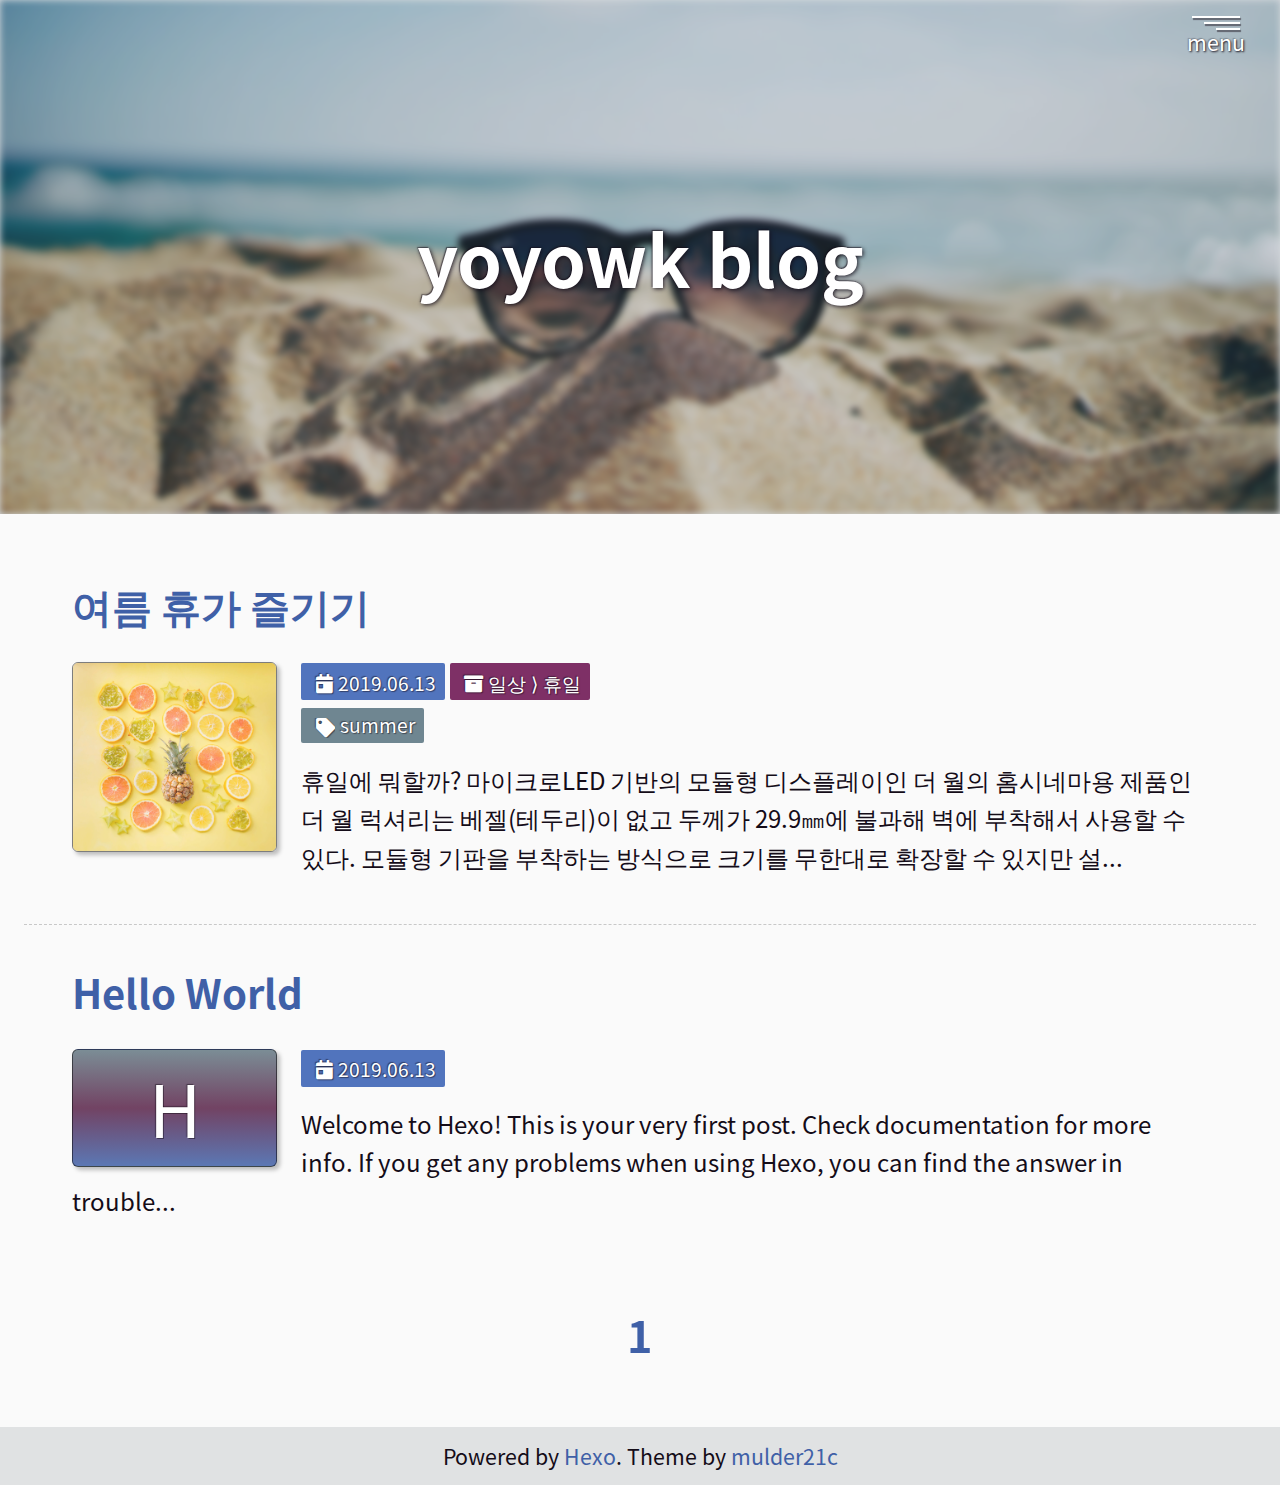
<file: index.html>
<!DOCTYPE html><html><head><meta name="generator" content="Hexo 3.8.0"><meta charset="UTF-8"><meta http-equiv="X-UA-Compatible" content="IE=edge"><meta name="viewport" content="width=device-width, initial-scale=1"><title>Home - yoyowk blog</title><!-- Links--><link rel="canonical" href="http://yoyowk.github.io"><link rel="archives" href="http:/yoyowk.github.io/archives/"><!-- preload--><link rel="preload" as="image" href="/upload/hero.jpg" crossorigin="anonymous"><!-- Icons--><!-- open graph--><meta property="og:type" content="website">
<meta property="og:title" content="Home - yoyowk blog">
<meta property="og:url" content="http://yoyowk.github.io/index.html">
<meta property="og:site_name" content="yoyowk blog">
<meta property="og:locale" content="default">
<meta property="og:image" content="http://yoyowk.github.io/upload/hero.jpg">
<meta name="twitter:card" content="summary">
<meta name="twitter:title" content="Home - yoyowk blog">
<meta name="twitter:image" content="http://yoyowk.github.io/upload/hero.jpg"><!-- verify website ownership--><!-- styles--><link rel="stylesheet" href="/css/style.css"><link rel="stylesheet" href="/css/dracula.css"><!-- JSON LD for SEO--><script type="application/ld+json">{
  "@context": "http://schema.org",
  "@type": "Blog",
  "name": "yoyowk blog",
  "url": "http://yoyowk.github.io",
  "description": null,
  "editor": {
    "@type": "Person",
    "name": "yoyo"
  },
  "publisher": {
    "@type": "Person",
    "name": "yoyo"
  },
  "copyrightHolder": {
    "@type": "Person",
    "name": "yoyo"
  }
}</script><!--scripts--></head><body class="home"><header class="header hero hero--has-image"><div class="hero-wrapper"><div class="gnb"><button class="nav-toggle" type="button" aria-haspopup="true" aria-controls="navigation"><span></span><span></span><span></span>menu</button></div><h1 class="header__title">yoyowk blog</h1><div class="hero__image" style="background-image: url(/upload/hero.jpg);background-position: center;"></div></div></header><div class="contents--container" role="main"><div class="post-lists__container"><ul class="post-list__wrapper"><li class="post-list__item"><a href="/2019/06/13/summer/" aria-labelledby="title-cjwu87p5s0000387febm9q9cq" aria-describedby="desc-cjwu87p5s0000387febm9q9cq"><span class="post-list__title" id="title-cjwu87p5s0000387febm9q9cq">여름 휴가 즐기기</span><div class="post-list__info-box"><span class="post-list__thumbs--wrapper" aria-hidden="true"><span class="post-list__thumbs--container"><img class="post-list__thumbs" src="/upload/img.jpg" alt></span></span><span class="post-list__tag post-list__tag-date"><span class="post-list__date"><span class="fas fa-calendar-day" aria-hidden="true"></span>2019.06.13</span></span><span class="post-list__tag post-list__tag-category"><span class="post-list__category"><span class="fas fa-archive" aria-hidden="true"></span>일상</span><span class="post-list__category">휴일</span></span><div class="post-list__tag__wrapper"><span class="post-list__tag post-list__tag-tag"><span class="fas fa-tag"></span>summer</span></div><p class="post-list__desc" id="desc-cjwu87p5s0000387febm9q9cq">

휴일에 뭐할까?
마이크로LED 기반의 모듈형 디스플레이인 더 월의 홈시네마용 제품인 더 월 럭셔리는 베젤(테두리)이 없고 두께가 29.9㎜에 불과해 벽에 부착해서 사용할 수 있다. 






    
    모듈형 기판을 부착하는 방식으로 크기를 무한대로 확장할 수 있지만 설...</p></div></a></li><li class="post-list__item"><a href="/2019/06/13/hello-world/" aria-labelledby="title-cjwu87p5z0001387fx0l3nafo" aria-describedby="desc-cjwu87p5z0001387fx0l3nafo"><span class="post-list__title" id="title-cjwu87p5z0001387fx0l3nafo">Hello World</span><div class="post-list__info-box"><span class="post-list__thumbs--wrapper post-list__thumbs--wrapper-no-image" aria-hidden="true"><span class="post-list__thumbs--container"><span>H</span></span></span><span class="post-list__tag post-list__tag-date"><span class="post-list__date"><span class="fas fa-calendar-day" aria-hidden="true"></span>2019.06.13</span></span><p class="post-list__desc" id="desc-cjwu87p5z0001387fx0l3nafo">Welcome to Hexo! This is your very first post. Check documentation for more info. If you get any problems when using Hexo, you can find the answer in trouble...</p></div></a></li></ul></div><div class="pagination"><span class="page-number current">1</span></div></div><footer class="footer"><p class="credit">Powered by  <a href="https://hexo.io/" rel="external noreferrer" target="_blank">Hexo</a>. Theme by  <a href="https://github.com/mulder21c" rel="external noreferrer" target="_blank">mulder21c</a></p></footer><div class="nav" aria-hidden="true"><nav class="nav--container" id="navigation" aria-labelledby="nav__heading"><h2 class="nav__heading" id="nav__heading">Navigation</h2><hr class="nav__seperator"><ul class="menu-list">
    <li class="menu-item current">
      <a href="/" aria-current="page">
        home
      </a>
    </li>
    <li class="menu-item">
      <a href="/archives">
        archives
      </a>
    </li></ul><hr class="nav__seperator"><h3 class="nav__heading--sub">Categories</h3><ul class="category-list"><li class="category-list-item"><a class="category-list-link" href="/categories/일상/">일상</a><ul class="category-list-child"><li class="category-list-item"><a class="category-list-link" href="/categories/일상/휴일/">휴일</a></li></ul></li></ul></nav></div><script src="/js/webfontloader.js"></script><script>WebFont.load({
  custom: {
    families: ["Noto Sans KR", "Font Awesome"],
    urls: ["/fonts/notosanskr/NotoSansKR.css", "/fonts/fontawesome/fontawesome.css"]
  }
});</script><script src="/js/script.js"></script></body></html>
</file>
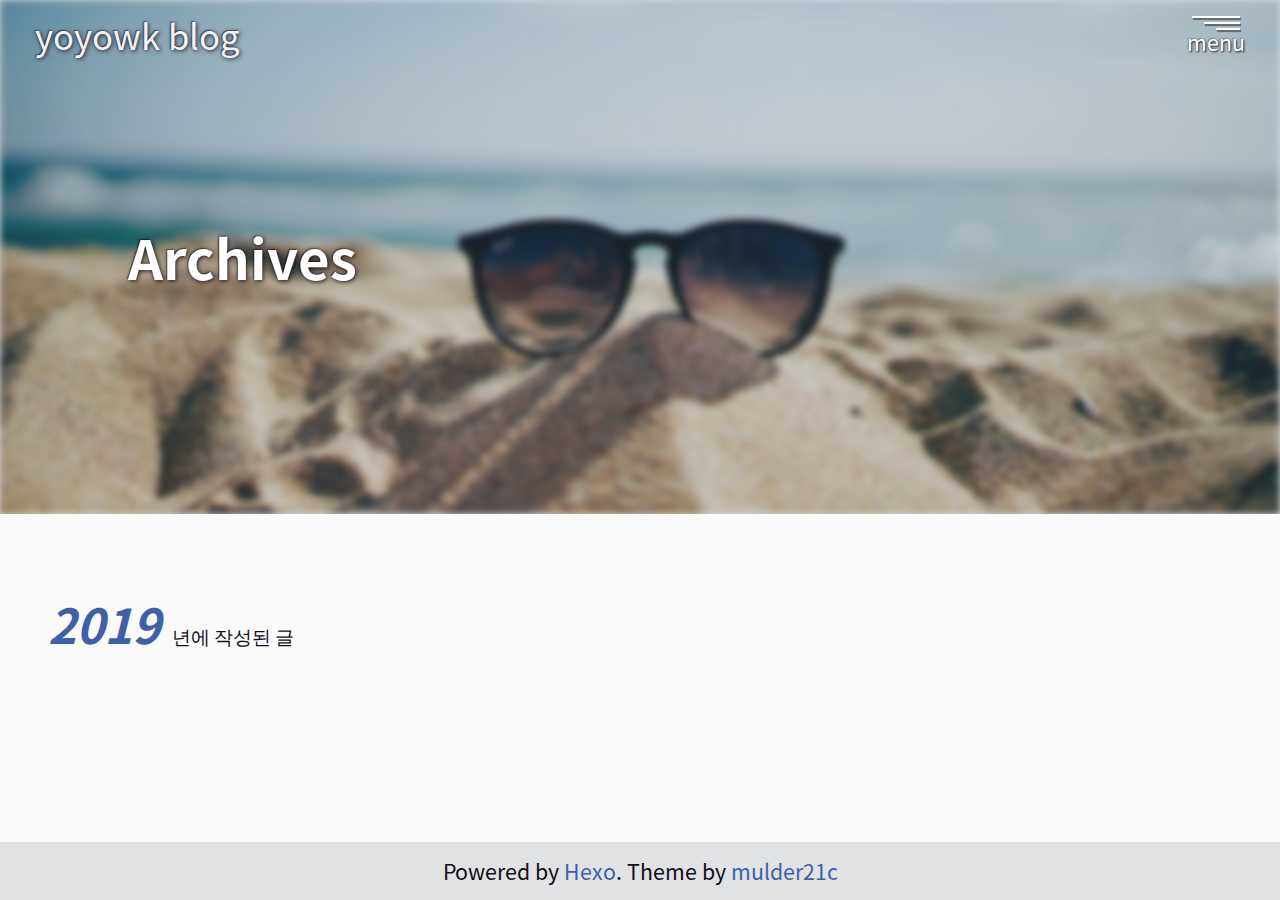
<file: archives/index.html>
<!DOCTYPE html><html><head><meta name="generator" content="Hexo 3.8.0"><meta charset="UTF-8"><meta http-equiv="X-UA-Compatible" content="IE=edge"><meta name="viewport" content="width=device-width, initial-scale=1"><title>Archives - yoyowk blog</title><!-- Links--><link rel="canonical" href="http://yoyowk.github.io/archives"><!-- preload--><link rel="preload" as="image" href="/upload/hero.jpg" crossorigin="anonymous"><!-- Icons--><!-- open graph--><meta name="description" content="글 목록">
<meta property="og:type" content="website">
<meta property="og:title" content="Archives - yoyowk blog">
<meta property="og:url" content="http://yoyowk.github.io/archives/index.html">
<meta property="og:site_name" content="yoyowk blog">
<meta property="og:description" content="글 목록">
<meta property="og:locale" content="default">
<meta property="og:image" content="http://yoyowk.github.io/upload/hero.jpg">
<meta name="twitter:card" content="summary">
<meta name="twitter:title" content="Archives - yoyowk blog">
<meta name="twitter:description" content="글 목록">
<meta name="twitter:image" content="http://yoyowk.github.io/upload/hero.jpg"><!-- verify website ownership--><!-- styles--><link rel="stylesheet" href="/css/style.css"><link rel="stylesheet" href="/css/dracula.css"><!-- JSON LD for SEO--><script type="application/ld+json">{
  "@context": "http://schema.org",
  "@type": "CollectionPage",
  "name": "Archives - yoyowk blog"
  "headline": "Archives - yoyowk blog",
  "mainEntity": {
    "@type": "ItemList",
    "itemListElement": [{"@type":"BlogPosting","headline":"여름 휴가 즐기기","alternativeHeadline":null,"editor":{"@type":"Person","name":"yoyo"},"publisher":{"@type":"Person","name":"yoyo"},"author":{"@type":"Person","name":"yoyo"},"url":"http://yoyowk.github.io/2019/06/13/summer/","dateCreated":"2019-06-13","datePublished":"2019-06-13"},{"@type":"BlogPosting","headline":"Hello World","alternativeHeadline":null,"editor":{"@type":"Person","name":"yoyo"},"publisher":{"@type":"Person","name":"yoyo"},"author":{"@type":"Person","name":"yoyo"},"url":"http://yoyowk.github.io/2019/06/13/hello-world/","dateCreated":"2019-06-13","datePublished":"2019-06-13"}]
  }
}</script><!--scripts--></head><body><header class="header hero hero--has-image"><div class="hero-wrapper"><div class="gnb"><a href="/">yoyowk blog</a><button class="nav-toggle" type="button" aria-haspopup="true" aria-controls="navigation"><span></span><span></span><span></span>menu</button></div><h1 class="header__title">Archives</h1><div class="hero__image" style="background-image: url(/upload/hero.jpg);background-position: center;"></div></div></header><div class="contents--container" role="main"><div class="archive-list__container archive-list--index"><ul class="archive-list"><li class="archive-list-item"><a class="archive-list-link" href="/archives/2019/"><b class="archive-list__item--year">2019</b>년에 작성된 글</a></li></ul></div></div><footer class="footer"><p class="credit">Powered by  <a href="https://hexo.io/" rel="external noreferrer" target="_blank">Hexo</a>. Theme by  <a href="https://github.com/mulder21c" rel="external noreferrer" target="_blank">mulder21c</a></p></footer><div class="nav" aria-hidden="true"><nav class="nav--container" id="navigation" aria-labelledby="nav__heading"><h2 class="nav__heading" id="nav__heading">Navigation</h2><hr class="nav__seperator"><ul class="menu-list">
    <li class="menu-item">
      <a href="/">
        home
      </a>
    </li>
    <li class="menu-item current">
      <a href="/archives" aria-current="page">
        archives
      </a>
    </li></ul><hr class="nav__seperator"><h3 class="nav__heading--sub">Categories</h3><ul class="category-list"><li class="category-list-item"><a class="category-list-link" href="/categories/일상/">일상</a><ul class="category-list-child"><li class="category-list-item"><a class="category-list-link" href="/categories/일상/휴일/">휴일</a></li></ul></li></ul></nav></div><script src="/js/webfontloader.js"></script><script>WebFont.load({
  custom: {
    families: ["Noto Sans KR", "Font Awesome"],
    urls: ["/fonts/notosanskr/NotoSansKR.css", "/fonts/fontawesome/fontawesome.css"]
  }
});</script><script src="/js/script.js"></script></body></html>
</file>
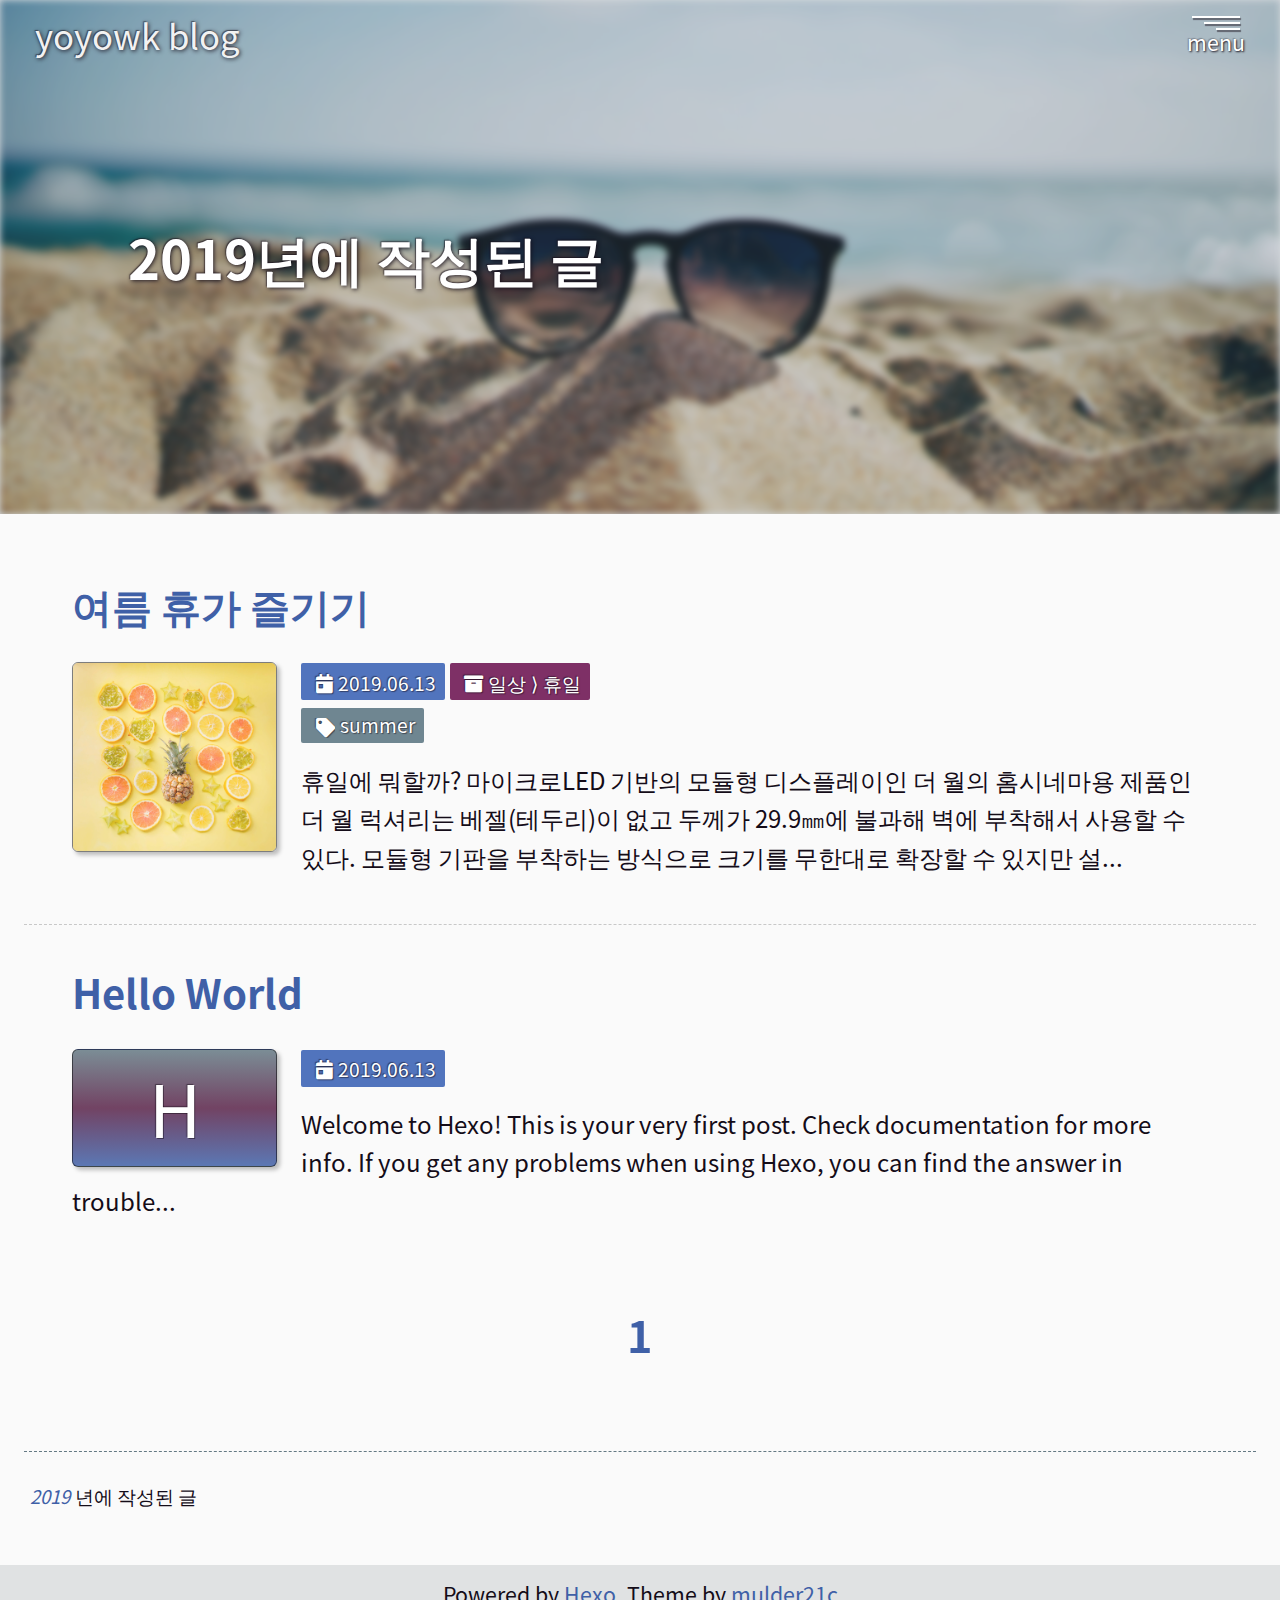
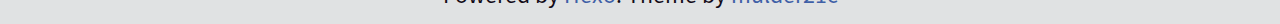
<file: archives/2019/index.html>
<!DOCTYPE html><html><head><meta name="generator" content="Hexo 3.8.0"><meta charset="UTF-8"><meta http-equiv="X-UA-Compatible" content="IE=edge"><meta name="viewport" content="width=device-width, initial-scale=1"><title>Archives: 2019 - yoyowk blog</title><!-- Links--><link rel="canonical" href="http://yoyowk.github.io/archives/2019"><link rel="index" href="http:/yoyowk.github.io/archives/"><!-- preload--><link rel="preload" as="image" href="/upload/hero.jpg" crossorigin="anonymous"><!-- Icons--><!-- open graph--><meta name="description" content="2019년에 작성된 글 목록">
<meta property="og:type" content="website">
<meta property="og:title" content="Archives: 2019 - yoyowk blog">
<meta property="og:url" content="http://yoyowk.github.io/archives/2019/index.html">
<meta property="og:site_name" content="yoyowk blog">
<meta property="og:description" content="2019년에 작성된 글 목록">
<meta property="og:locale" content="default">
<meta property="og:image" content="http://yoyowk.github.io/upload/hero.jpg">
<meta name="twitter:card" content="summary">
<meta name="twitter:title" content="Archives: 2019 - yoyowk blog">
<meta name="twitter:description" content="2019년에 작성된 글 목록">
<meta name="twitter:image" content="http://yoyowk.github.io/upload/hero.jpg"><!-- verify website ownership--><!-- styles--><link rel="stylesheet" href="/css/style.css"><link rel="stylesheet" href="/css/dracula.css"><!-- JSON LD for SEO--><script type="application/ld+json">{
  "@context": "http://schema.org",
  "@type": "CollectionPage",
  "name": "Archives: 2019 - yoyowk blog"
  "headline": "Archives: 2019 - yoyowk blog",
  "mainEntity": {
    "@type": "ItemList",
    "itemListElement": [{"@type":"BlogPosting","headline":"여름 휴가 즐기기","alternativeHeadline":null,"editor":{"@type":"Person","name":"yoyo"},"publisher":{"@type":"Person","name":"yoyo"},"author":{"@type":"Person","name":"yoyo"},"url":"http://yoyowk.github.io/2019/06/13/summer/","dateCreated":"2019-06-13","datePublished":"2019-06-13"},{"@type":"BlogPosting","headline":"Hello World","alternativeHeadline":null,"editor":{"@type":"Person","name":"yoyo"},"publisher":{"@type":"Person","name":"yoyo"},"author":{"@type":"Person","name":"yoyo"},"url":"http://yoyowk.github.io/2019/06/13/hello-world/","dateCreated":"2019-06-13","datePublished":"2019-06-13"}]
  }
}</script><!--scripts--></head><body><header class="header hero hero--has-image"><div class="hero-wrapper"><div class="gnb"><a href="/">yoyowk blog</a><button class="nav-toggle" type="button" aria-haspopup="true" aria-controls="navigation"><span></span><span></span><span></span>menu</button></div><h1 class="header__title"><time datetime="2019">2019년</time>에 작성된 글</h1><div class="hero__image" style="background-image: url(/upload/hero.jpg);background-position: center;"></div></div></header><div class="contents--container" role="main"><div class="post-lists__container"><ul class="post-list__wrapper"><li class="post-list__item"><a href="/2019/06/13/summer/" aria-labelledby="title-cjwu87p5s0000387febm9q9cq" aria-describedby="desc-cjwu87p5s0000387febm9q9cq"><span class="post-list__title" id="title-cjwu87p5s0000387febm9q9cq">여름 휴가 즐기기</span><div class="post-list__info-box"><span class="post-list__thumbs--wrapper" aria-hidden="true"><span class="post-list__thumbs--container"><img class="post-list__thumbs" src="/upload/img.jpg" alt></span></span><span class="post-list__tag post-list__tag-date"><span class="post-list__date"><span class="fas fa-calendar-day" aria-hidden="true"></span>2019.06.13</span></span><span class="post-list__tag post-list__tag-category"><span class="post-list__category"><span class="fas fa-archive" aria-hidden="true"></span>일상</span><span class="post-list__category">휴일</span></span><div class="post-list__tag__wrapper"><span class="post-list__tag post-list__tag-tag"><span class="fas fa-tag"></span>summer</span></div><p class="post-list__desc" id="desc-cjwu87p5s0000387febm9q9cq">

휴일에 뭐할까?
마이크로LED 기반의 모듈형 디스플레이인 더 월의 홈시네마용 제품인 더 월 럭셔리는 베젤(테두리)이 없고 두께가 29.9㎜에 불과해 벽에 부착해서 사용할 수 있다. 






    
    모듈형 기판을 부착하는 방식으로 크기를 무한대로 확장할 수 있지만 설...</p></div></a></li><li class="post-list__item"><a href="/2019/06/13/hello-world/" aria-labelledby="title-cjwu87p5z0001387fx0l3nafo" aria-describedby="desc-cjwu87p5z0001387fx0l3nafo"><span class="post-list__title" id="title-cjwu87p5z0001387fx0l3nafo">Hello World</span><div class="post-list__info-box"><span class="post-list__thumbs--wrapper post-list__thumbs--wrapper-no-image" aria-hidden="true"><span class="post-list__thumbs--container"><span>H</span></span></span><span class="post-list__tag post-list__tag-date"><span class="post-list__date"><span class="fas fa-calendar-day" aria-hidden="true"></span>2019.06.13</span></span><p class="post-list__desc" id="desc-cjwu87p5z0001387fx0l3nafo">Welcome to Hexo! This is your very first post. Check documentation for more info. If you get any problems when using Hexo, you can find the answer in trouble...</p></div></a></li></ul></div><div class="pagination"><span class="page-number current">1</span></div><div class="archive-list__container"><ul class="archive-list"><li class="archive-list-item"><a class="archive-list-link" href="/archives/2019/"><b class="archive-list__item--year">2019</b>년에 작성된 글</a></li></ul></div></div><footer class="footer"><p class="credit">Powered by  <a href="https://hexo.io/" rel="external noreferrer" target="_blank">Hexo</a>. Theme by  <a href="https://github.com/mulder21c" rel="external noreferrer" target="_blank">mulder21c</a></p></footer><div class="nav" aria-hidden="true"><nav class="nav--container" id="navigation" aria-labelledby="nav__heading"><h2 class="nav__heading" id="nav__heading">Navigation</h2><hr class="nav__seperator"><ul class="menu-list">
    <li class="menu-item">
      <a href="/">
        home
      </a>
    </li>
    <li class="menu-item">
      <a href="/archives">
        archives
      </a>
    </li></ul><hr class="nav__seperator"><h3 class="nav__heading--sub">Categories</h3><ul class="category-list"><li class="category-list-item"><a class="category-list-link" href="/categories/일상/">일상</a><ul class="category-list-child"><li class="category-list-item"><a class="category-list-link" href="/categories/일상/휴일/">휴일</a></li></ul></li></ul></nav></div><script src="/js/webfontloader.js"></script><script>WebFont.load({
  custom: {
    families: ["Noto Sans KR", "Font Awesome"],
    urls: ["/fonts/notosanskr/NotoSansKR.css", "/fonts/fontawesome/fontawesome.css"]
  }
});</script><script src="/js/script.js"></script></body></html>
</file>
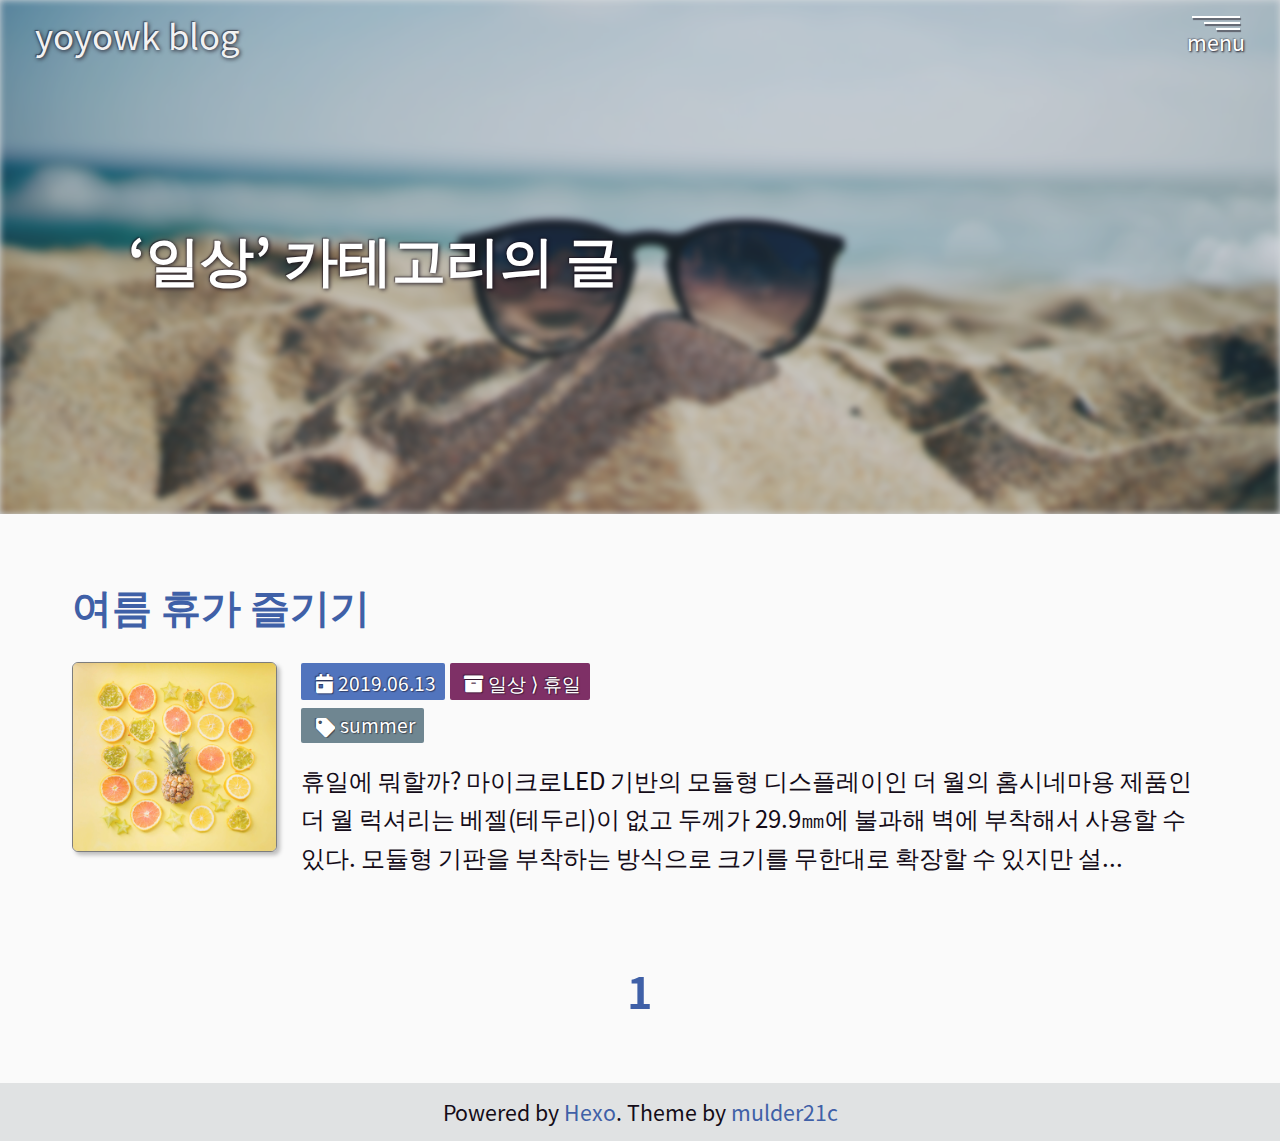
<file: categories/일상/index.html>
<!DOCTYPE html><html><head><meta name="generator" content="Hexo 3.8.0"><meta charset="UTF-8"><meta http-equiv="X-UA-Compatible" content="IE=edge"><meta name="viewport" content="width=device-width, initial-scale=1"><title>Category: 일상 - yoyowk blog</title><!-- Links--><link rel="canonical" href="http://yoyowk.github.io/categories/일상"><link rel="index" href="http:/yoyowk.github.io/categories/"><!-- preload--><link rel="preload" as="image" href="/upload/hero.jpg" crossorigin="anonymous"><!-- Icons--><!-- open graph--><meta name="description" content="&apos;일상&apos;에 해당하는 글 목록">
<meta property="og:type" content="website">
<meta property="og:title" content="Category: 일상 - yoyowk blog">
<meta property="og:url" content="http://yoyowk.github.io/categories/일상/index.html">
<meta property="og:site_name" content="yoyowk blog">
<meta property="og:description" content="&apos;일상&apos;에 해당하는 글 목록">
<meta property="og:locale" content="default">
<meta property="og:image" content="http://yoyowk.github.io/upload/hero.jpg">
<meta name="twitter:card" content="summary">
<meta name="twitter:title" content="Category: 일상 - yoyowk blog">
<meta name="twitter:description" content="&apos;일상&apos;에 해당하는 글 목록">
<meta name="twitter:image" content="http://yoyowk.github.io/upload/hero.jpg"><!-- verify website ownership--><!-- styles--><link rel="stylesheet" href="/css/style.css"><link rel="stylesheet" href="/css/dracula.css"><!-- JSON LD for SEO--><script type="application/ld+json">{
  "@context": "http://schema.org",
  "@type": "CollectionPage",
  "name": "Category: 일상 - yoyowk blog"
  "headline": "Category: 일상 - yoyowk blog",
  "mainEntity": {
    "@type": "ItemList",
    "itemListElement": [{"@type":"BlogPosting","headline":"여름 휴가 즐기기","alternativeHeadline":null,"editor":{"@type":"Person","name":"yoyo"},"publisher":{"@type":"Person","name":"yoyo"},"author":{"@type":"Person","name":"yoyo"},"url":"http://yoyowk.github.io/2019/06/13/summer/","dateCreated":"2019-06-13","datePublished":"2019-06-13"}]
  }
}</script><!--scripts--></head><body><header class="header hero hero--has-image"><div class="hero-wrapper"><div class="gnb"><a href="/">yoyowk blog</a><button class="nav-toggle" type="button" aria-haspopup="true" aria-controls="navigation"><span></span><span></span><span></span>menu</button></div><h1 class="header__title">&lsquo;일상&rsquo; 카테고리의 글</h1><div class="hero__image" style="background-image: url(/upload/hero.jpg);background-position: center;"></div></div></header><div class="contents--container" role="main"><div class="post-lists__container"><ul class="post-list__wrapper"><li class="post-list__item"><a href="/2019/06/13/summer/" aria-labelledby="title-cjwu87p5s0000387febm9q9cq" aria-describedby="desc-cjwu87p5s0000387febm9q9cq"><span class="post-list__title" id="title-cjwu87p5s0000387febm9q9cq">여름 휴가 즐기기</span><div class="post-list__info-box"><span class="post-list__thumbs--wrapper" aria-hidden="true"><span class="post-list__thumbs--container"><img class="post-list__thumbs" src="/upload/img.jpg" alt></span></span><span class="post-list__tag post-list__tag-date"><span class="post-list__date"><span class="fas fa-calendar-day" aria-hidden="true"></span>2019.06.13</span></span><span class="post-list__tag post-list__tag-category"><span class="post-list__category"><span class="fas fa-archive" aria-hidden="true"></span>일상</span><span class="post-list__category">휴일</span></span><div class="post-list__tag__wrapper"><span class="post-list__tag post-list__tag-tag"><span class="fas fa-tag"></span>summer</span></div><p class="post-list__desc" id="desc-cjwu87p5s0000387febm9q9cq">

휴일에 뭐할까?
마이크로LED 기반의 모듈형 디스플레이인 더 월의 홈시네마용 제품인 더 월 럭셔리는 베젤(테두리)이 없고 두께가 29.9㎜에 불과해 벽에 부착해서 사용할 수 있다. 






    
    모듈형 기판을 부착하는 방식으로 크기를 무한대로 확장할 수 있지만 설...</p></div></a></li></ul></div><div class="pagination"><span class="page-number current">1</span></div></div><footer class="footer"><p class="credit">Powered by  <a href="https://hexo.io/" rel="external noreferrer" target="_blank">Hexo</a>. Theme by  <a href="https://github.com/mulder21c" rel="external noreferrer" target="_blank">mulder21c</a></p></footer><div class="nav" aria-hidden="true"><nav class="nav--container" id="navigation" aria-labelledby="nav__heading"><h2 class="nav__heading" id="nav__heading">Navigation</h2><hr class="nav__seperator"><ul class="menu-list">
    <li class="menu-item">
      <a href="/">
        home
      </a>
    </li>
    <li class="menu-item">
      <a href="/archives">
        archives
      </a>
    </li></ul><hr class="nav__seperator"><h3 class="nav__heading--sub">Categories</h3><ul class="category-list"><li class="category-list-item"><a class="category-list-link current" href="/categories/일상/">일상</a><ul class="category-list-child"><li class="category-list-item"><a class="category-list-link" href="/categories/일상/휴일/">휴일</a></li></ul></li></ul></nav></div><script src="/js/webfontloader.js"></script><script>WebFont.load({
  custom: {
    families: ["Noto Sans KR", "Font Awesome"],
    urls: ["/fonts/notosanskr/NotoSansKR.css", "/fonts/fontawesome/fontawesome.css"]
  }
});</script><script src="/js/script.js"></script></body></html>
</file>
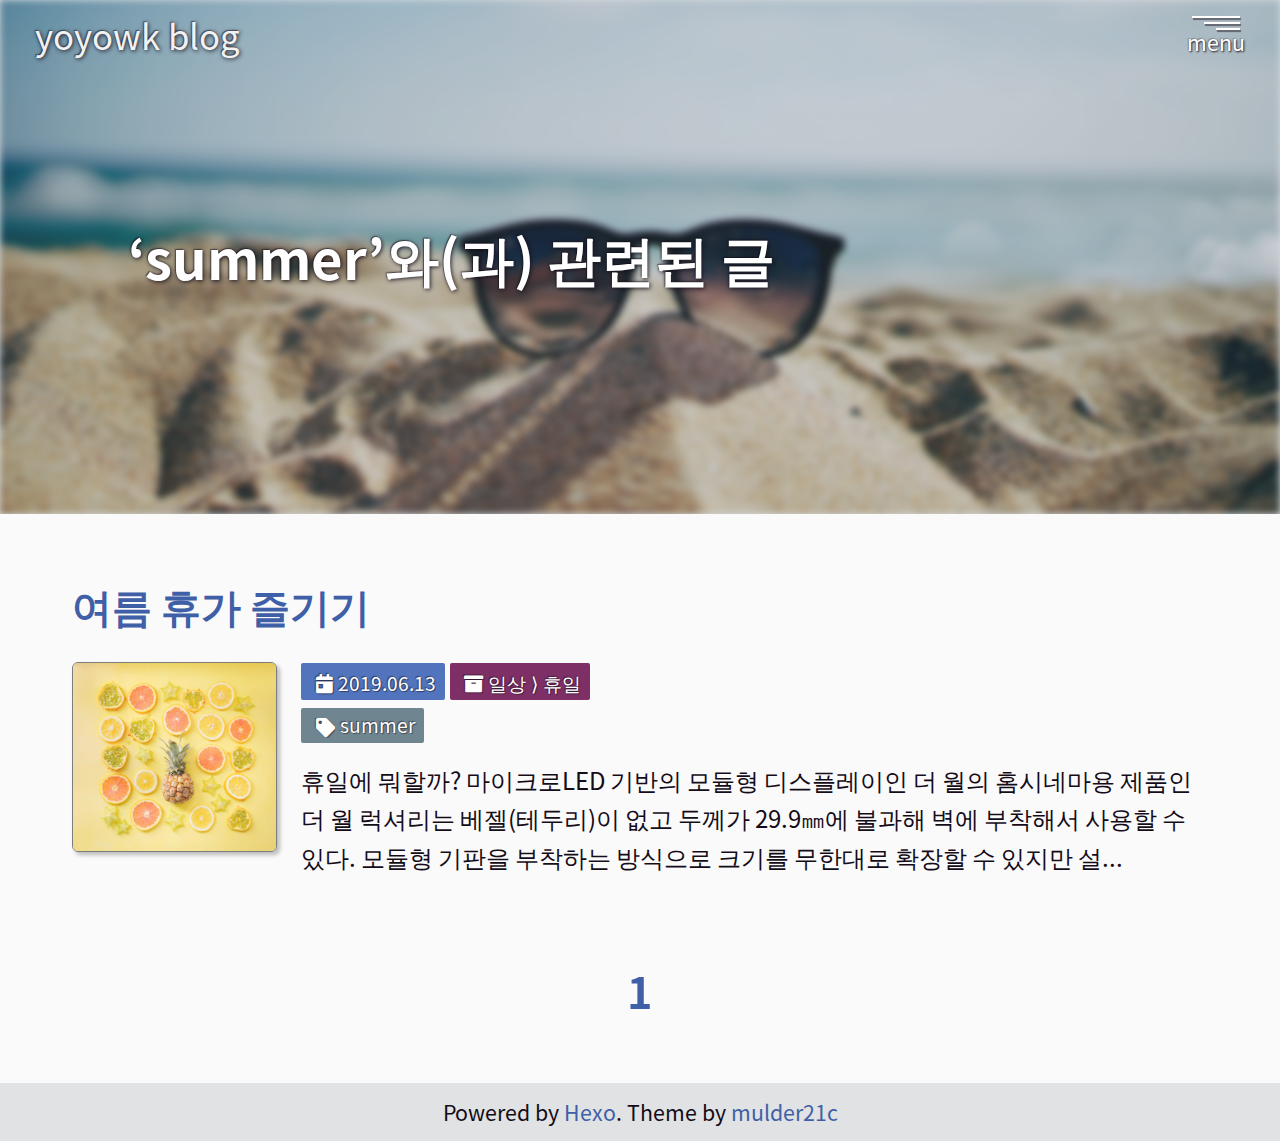
<file: tags/summer/index.html>
<!DOCTYPE html><html><head><meta name="generator" content="Hexo 3.8.0"><meta charset="UTF-8"><meta http-equiv="X-UA-Compatible" content="IE=edge"><meta name="viewport" content="width=device-width, initial-scale=1"><title>Tag: summer - yoyowk blog</title><!-- Links--><link rel="canonical" href="http://yoyowk.github.io/tags/summer"><link rel="index" href="http:/yoyowk.github.io/tags/"><!-- preload--><link rel="preload" as="image" href="/upload/hero.jpg" crossorigin="anonymous"><!-- Icons--><!-- open graph--><meta name="description" content="&apos;summer&apos;와(과) 관련 된 글 목록">
<meta property="og:type" content="website">
<meta property="og:title" content="Tag: summer - yoyowk blog">
<meta property="og:url" content="http://yoyowk.github.io/tags/summer/index.html">
<meta property="og:site_name" content="yoyowk blog">
<meta property="og:description" content="&apos;summer&apos;와(과) 관련 된 글 목록">
<meta property="og:locale" content="default">
<meta property="og:image" content="http://yoyowk.github.io/upload/hero.jpg">
<meta name="twitter:card" content="summary">
<meta name="twitter:title" content="Tag: summer - yoyowk blog">
<meta name="twitter:description" content="&apos;summer&apos;와(과) 관련 된 글 목록">
<meta name="twitter:image" content="http://yoyowk.github.io/upload/hero.jpg"><!-- verify website ownership--><!-- styles--><link rel="stylesheet" href="/css/style.css"><link rel="stylesheet" href="/css/dracula.css"><!-- JSON LD for SEO--><script type="application/ld+json">{
  "@context": "http://schema.org",
  "@type": "CollectionPage",
  "name": "Tag: summer - yoyowk blog"
  "headline": "Tag: summer - yoyowk blog",
  "mainEntity": {
    "@type": "ItemList",
    "itemListElement": [{"@type":"BlogPosting","headline":"여름 휴가 즐기기","alternativeHeadline":null,"editor":{"@type":"Person","name":"yoyo"},"publisher":{"@type":"Person","name":"yoyo"},"author":{"@type":"Person","name":"yoyo"},"url":"http://yoyowk.github.io/2019/06/13/summer/","dateCreated":"2019-06-13","datePublished":"2019-06-13"}]
  }
}</script><!--scripts--></head><body><header class="header hero hero--has-image"><div class="hero-wrapper"><div class="gnb"><a href="/">yoyowk blog</a><button class="nav-toggle" type="button" aria-haspopup="true" aria-controls="navigation"><span></span><span></span><span></span>menu</button></div><h1 class="header__title">&lsquo;summer&rsquo;와(과) 관련된 글</h1><div class="hero__image" style="background-image: url(/upload/hero.jpg);background-position: center;"></div></div></header><div class="contents--container" role="main"><div class="post-lists__container"><ul class="post-list__wrapper"><li class="post-list__item"><a href="/2019/06/13/summer/" aria-labelledby="title-cjwu87p5s0000387febm9q9cq" aria-describedby="desc-cjwu87p5s0000387febm9q9cq"><span class="post-list__title" id="title-cjwu87p5s0000387febm9q9cq">여름 휴가 즐기기</span><div class="post-list__info-box"><span class="post-list__thumbs--wrapper" aria-hidden="true"><span class="post-list__thumbs--container"><img class="post-list__thumbs" src="/upload/img.jpg" alt></span></span><span class="post-list__tag post-list__tag-date"><span class="post-list__date"><span class="fas fa-calendar-day" aria-hidden="true"></span>2019.06.13</span></span><span class="post-list__tag post-list__tag-category"><span class="post-list__category"><span class="fas fa-archive" aria-hidden="true"></span>일상</span><span class="post-list__category">휴일</span></span><div class="post-list__tag__wrapper"><span class="post-list__tag post-list__tag-tag"><span class="fas fa-tag"></span>summer</span></div><p class="post-list__desc" id="desc-cjwu87p5s0000387febm9q9cq">

휴일에 뭐할까?
마이크로LED 기반의 모듈형 디스플레이인 더 월의 홈시네마용 제품인 더 월 럭셔리는 베젤(테두리)이 없고 두께가 29.9㎜에 불과해 벽에 부착해서 사용할 수 있다. 






    
    모듈형 기판을 부착하는 방식으로 크기를 무한대로 확장할 수 있지만 설...</p></div></a></li></ul></div><div class="pagination"><span class="page-number current">1</span></div></div><footer class="footer"><p class="credit">Powered by  <a href="https://hexo.io/" rel="external noreferrer" target="_blank">Hexo</a>. Theme by  <a href="https://github.com/mulder21c" rel="external noreferrer" target="_blank">mulder21c</a></p></footer><div class="nav" aria-hidden="true"><nav class="nav--container" id="navigation" aria-labelledby="nav__heading"><h2 class="nav__heading" id="nav__heading">Navigation</h2><hr class="nav__seperator"><ul class="menu-list">
    <li class="menu-item">
      <a href="/">
        home
      </a>
    </li>
    <li class="menu-item">
      <a href="/archives">
        archives
      </a>
    </li></ul><hr class="nav__seperator"><h3 class="nav__heading--sub">Categories</h3><ul class="category-list"><li class="category-list-item"><a class="category-list-link" href="/categories/일상/">일상</a><ul class="category-list-child"><li class="category-list-item"><a class="category-list-link" href="/categories/일상/휴일/">휴일</a></li></ul></li></ul></nav></div><script src="/js/webfontloader.js"></script><script>WebFont.load({
  custom: {
    families: ["Noto Sans KR", "Font Awesome"],
    urls: ["/fonts/notosanskr/NotoSansKR.css", "/fonts/fontawesome/fontawesome.css"]
  }
});</script><script src="/js/script.js"></script></body></html>
</file>
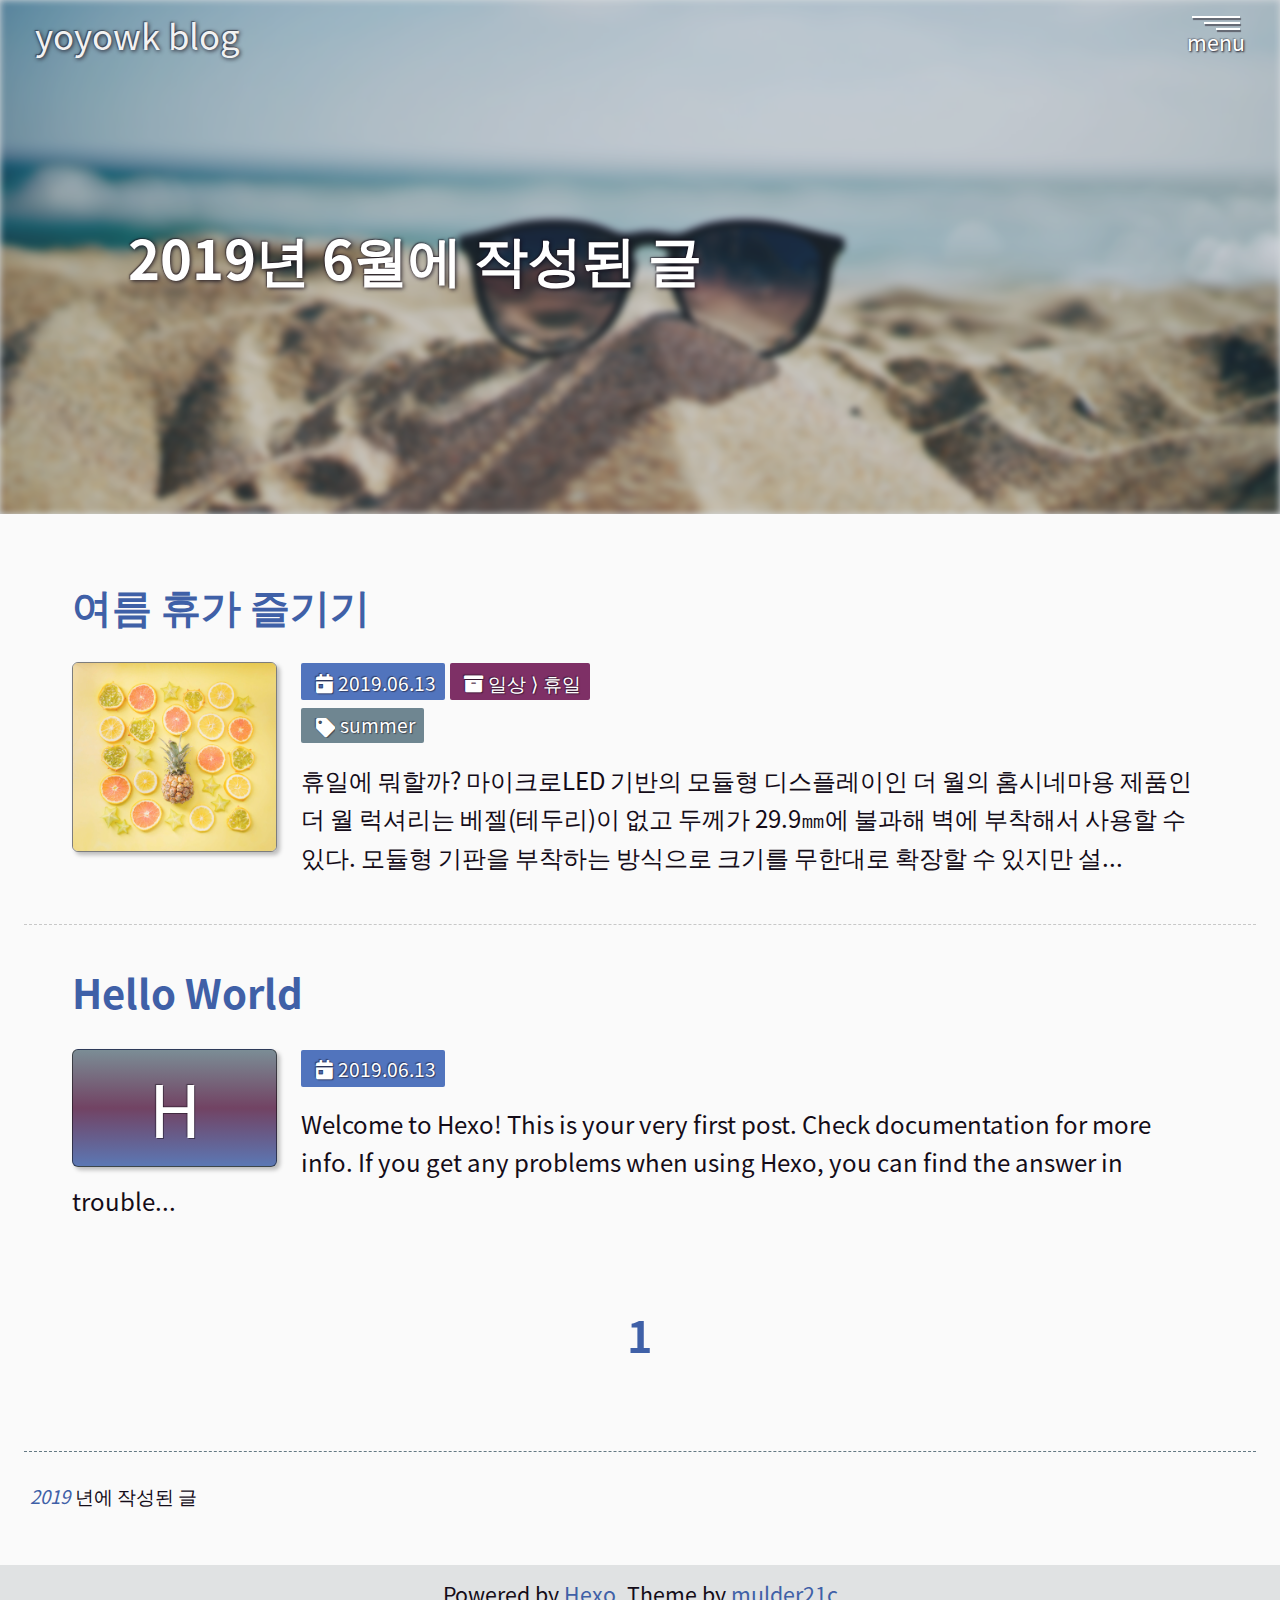
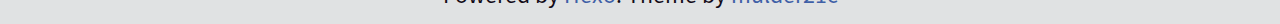
<file: archives/2019/06/index.html>
<!DOCTYPE html><html><head><meta name="generator" content="Hexo 3.8.0"><meta charset="UTF-8"><meta http-equiv="X-UA-Compatible" content="IE=edge"><meta name="viewport" content="width=device-width, initial-scale=1"><title>Archives: Jun 2019 - yoyowk blog</title><!-- Links--><link rel="canonical" href="http://yoyowk.github.io/archives/2019/06"><link rel="index" href="http:/yoyowk.github.io/archives/2019/"><!-- preload--><link rel="preload" as="image" href="/upload/hero.jpg" crossorigin="anonymous"><!-- Icons--><!-- open graph--><meta name="description" content="2019-06에 작성된 글 목록">
<meta property="og:type" content="website">
<meta property="og:title" content="Archives: Jun 2019 - yoyowk blog">
<meta property="og:url" content="http://yoyowk.github.io/archives/2019/06/index.html">
<meta property="og:site_name" content="yoyowk blog">
<meta property="og:description" content="2019-06에 작성된 글 목록">
<meta property="og:locale" content="default">
<meta property="og:image" content="http://yoyowk.github.io/upload/hero.jpg">
<meta name="twitter:card" content="summary">
<meta name="twitter:title" content="Archives: Jun 2019 - yoyowk blog">
<meta name="twitter:description" content="2019-06에 작성된 글 목록">
<meta name="twitter:image" content="http://yoyowk.github.io/upload/hero.jpg"><!-- verify website ownership--><!-- styles--><link rel="stylesheet" href="/css/style.css"><link rel="stylesheet" href="/css/dracula.css"><!-- JSON LD for SEO--><script type="application/ld+json">{
  "@context": "http://schema.org",
  "@type": "CollectionPage",
  "name": "Archives: Jun 2019 - yoyowk blog"
  "headline": "Archives: Jun 2019 - yoyowk blog",
  "mainEntity": {
    "@type": "ItemList",
    "itemListElement": [{"@type":"BlogPosting","headline":"여름 휴가 즐기기","alternativeHeadline":null,"editor":{"@type":"Person","name":"yoyo"},"publisher":{"@type":"Person","name":"yoyo"},"author":{"@type":"Person","name":"yoyo"},"url":"http://yoyowk.github.io/2019/06/13/summer/","dateCreated":"2019-06-13","datePublished":"2019-06-13"},{"@type":"BlogPosting","headline":"Hello World","alternativeHeadline":null,"editor":{"@type":"Person","name":"yoyo"},"publisher":{"@type":"Person","name":"yoyo"},"author":{"@type":"Person","name":"yoyo"},"url":"http://yoyowk.github.io/2019/06/13/hello-world/","dateCreated":"2019-06-13","datePublished":"2019-06-13"}]
  }
}</script><!--scripts--></head><body><header class="header hero hero--has-image"><div class="hero-wrapper"><div class="gnb"><a href="/">yoyowk blog</a><button class="nav-toggle" type="button" aria-haspopup="true" aria-controls="navigation"><span></span><span></span><span></span>menu</button></div><h1 class="header__title"><time datetime="2019-6">2019년 6월</time>에 작성된 글</h1><div class="hero__image" style="background-image: url(/upload/hero.jpg);background-position: center;"></div></div></header><div class="contents--container" role="main"><div class="post-lists__container"><ul class="post-list__wrapper"><li class="post-list__item"><a href="/2019/06/13/summer/" aria-labelledby="title-cjwu87p5s0000387febm9q9cq" aria-describedby="desc-cjwu87p5s0000387febm9q9cq"><span class="post-list__title" id="title-cjwu87p5s0000387febm9q9cq">여름 휴가 즐기기</span><div class="post-list__info-box"><span class="post-list__thumbs--wrapper" aria-hidden="true"><span class="post-list__thumbs--container"><img class="post-list__thumbs" src="/upload/img.jpg" alt></span></span><span class="post-list__tag post-list__tag-date"><span class="post-list__date"><span class="fas fa-calendar-day" aria-hidden="true"></span>2019.06.13</span></span><span class="post-list__tag post-list__tag-category"><span class="post-list__category"><span class="fas fa-archive" aria-hidden="true"></span>일상</span><span class="post-list__category">휴일</span></span><div class="post-list__tag__wrapper"><span class="post-list__tag post-list__tag-tag"><span class="fas fa-tag"></span>summer</span></div><p class="post-list__desc" id="desc-cjwu87p5s0000387febm9q9cq">

휴일에 뭐할까?
마이크로LED 기반의 모듈형 디스플레이인 더 월의 홈시네마용 제품인 더 월 럭셔리는 베젤(테두리)이 없고 두께가 29.9㎜에 불과해 벽에 부착해서 사용할 수 있다. 






    
    모듈형 기판을 부착하는 방식으로 크기를 무한대로 확장할 수 있지만 설...</p></div></a></li><li class="post-list__item"><a href="/2019/06/13/hello-world/" aria-labelledby="title-cjwu87p5z0001387fx0l3nafo" aria-describedby="desc-cjwu87p5z0001387fx0l3nafo"><span class="post-list__title" id="title-cjwu87p5z0001387fx0l3nafo">Hello World</span><div class="post-list__info-box"><span class="post-list__thumbs--wrapper post-list__thumbs--wrapper-no-image" aria-hidden="true"><span class="post-list__thumbs--container"><span>H</span></span></span><span class="post-list__tag post-list__tag-date"><span class="post-list__date"><span class="fas fa-calendar-day" aria-hidden="true"></span>2019.06.13</span></span><p class="post-list__desc" id="desc-cjwu87p5z0001387fx0l3nafo">Welcome to Hexo! This is your very first post. Check documentation for more info. If you get any problems when using Hexo, you can find the answer in trouble...</p></div></a></li></ul></div><div class="pagination"><span class="page-number current">1</span></div><div class="archive-list__container"><ul class="archive-list"><li class="archive-list-item"><a class="archive-list-link" href="/archives/2019/"><b class="archive-list__item--year">2019</b>년에 작성된 글</a></li></ul></div></div><footer class="footer"><p class="credit">Powered by  <a href="https://hexo.io/" rel="external noreferrer" target="_blank">Hexo</a>. Theme by  <a href="https://github.com/mulder21c" rel="external noreferrer" target="_blank">mulder21c</a></p></footer><div class="nav" aria-hidden="true"><nav class="nav--container" id="navigation" aria-labelledby="nav__heading"><h2 class="nav__heading" id="nav__heading">Navigation</h2><hr class="nav__seperator"><ul class="menu-list">
    <li class="menu-item">
      <a href="/">
        home
      </a>
    </li>
    <li class="menu-item">
      <a href="/archives">
        archives
      </a>
    </li></ul><hr class="nav__seperator"><h3 class="nav__heading--sub">Categories</h3><ul class="category-list"><li class="category-list-item"><a class="category-list-link" href="/categories/일상/">일상</a><ul class="category-list-child"><li class="category-list-item"><a class="category-list-link" href="/categories/일상/휴일/">휴일</a></li></ul></li></ul></nav></div><script src="/js/webfontloader.js"></script><script>WebFont.load({
  custom: {
    families: ["Noto Sans KR", "Font Awesome"],
    urls: ["/fonts/notosanskr/NotoSansKR.css", "/fonts/fontawesome/fontawesome.css"]
  }
});</script><script src="/js/script.js"></script></body></html>
</file>
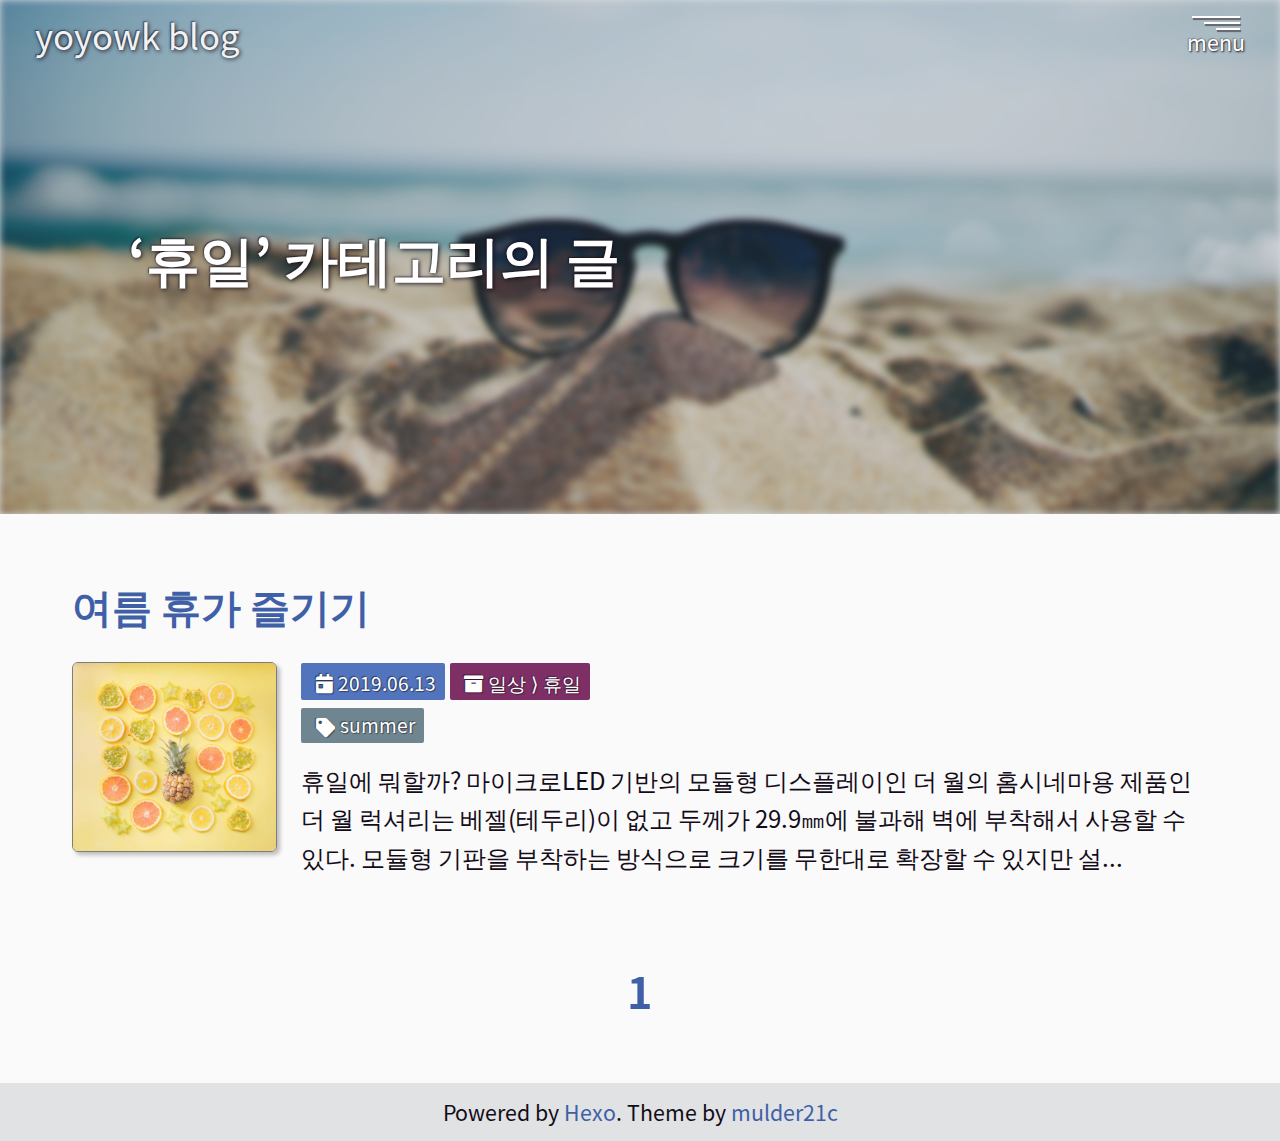
<file: categories/일상/휴일/index.html>
<!DOCTYPE html><html><head><meta name="generator" content="Hexo 3.8.0"><meta charset="UTF-8"><meta http-equiv="X-UA-Compatible" content="IE=edge"><meta name="viewport" content="width=device-width, initial-scale=1"><title>Category: 휴일 - yoyowk blog</title><!-- Links--><link rel="canonical" href="http://yoyowk.github.io/categories/일상/휴일"><link rel="index" href="http:/yoyowk.github.io/categories/"><!-- preload--><link rel="preload" as="image" href="/upload/hero.jpg" crossorigin="anonymous"><!-- Icons--><!-- open graph--><meta name="description" content="&apos;휴일&apos;에 해당하는 글 목록">
<meta property="og:type" content="website">
<meta property="og:title" content="Category: 휴일 - yoyowk blog">
<meta property="og:url" content="http://yoyowk.github.io/categories/일상/휴일/index.html">
<meta property="og:site_name" content="yoyowk blog">
<meta property="og:description" content="&apos;휴일&apos;에 해당하는 글 목록">
<meta property="og:locale" content="default">
<meta property="og:image" content="http://yoyowk.github.io/upload/hero.jpg">
<meta name="twitter:card" content="summary">
<meta name="twitter:title" content="Category: 휴일 - yoyowk blog">
<meta name="twitter:description" content="&apos;휴일&apos;에 해당하는 글 목록">
<meta name="twitter:image" content="http://yoyowk.github.io/upload/hero.jpg"><!-- verify website ownership--><!-- styles--><link rel="stylesheet" href="/css/style.css"><link rel="stylesheet" href="/css/dracula.css"><!-- JSON LD for SEO--><script type="application/ld+json">{
  "@context": "http://schema.org",
  "@type": "CollectionPage",
  "name": "Category: 휴일 - yoyowk blog"
  "headline": "Category: 휴일 - yoyowk blog",
  "mainEntity": {
    "@type": "ItemList",
    "itemListElement": [{"@type":"BlogPosting","headline":"여름 휴가 즐기기","alternativeHeadline":null,"editor":{"@type":"Person","name":"yoyo"},"publisher":{"@type":"Person","name":"yoyo"},"author":{"@type":"Person","name":"yoyo"},"url":"http://yoyowk.github.io/2019/06/13/summer/","dateCreated":"2019-06-13","datePublished":"2019-06-13"}]
  }
}</script><!--scripts--></head><body><header class="header hero hero--has-image"><div class="hero-wrapper"><div class="gnb"><a href="/">yoyowk blog</a><button class="nav-toggle" type="button" aria-haspopup="true" aria-controls="navigation"><span></span><span></span><span></span>menu</button></div><h1 class="header__title">&lsquo;휴일&rsquo; 카테고리의 글</h1><div class="hero__image" style="background-image: url(/upload/hero.jpg);background-position: center;"></div></div></header><div class="contents--container" role="main"><div class="post-lists__container"><ul class="post-list__wrapper"><li class="post-list__item"><a href="/2019/06/13/summer/" aria-labelledby="title-cjwu87p5s0000387febm9q9cq" aria-describedby="desc-cjwu87p5s0000387febm9q9cq"><span class="post-list__title" id="title-cjwu87p5s0000387febm9q9cq">여름 휴가 즐기기</span><div class="post-list__info-box"><span class="post-list__thumbs--wrapper" aria-hidden="true"><span class="post-list__thumbs--container"><img class="post-list__thumbs" src="/upload/img.jpg" alt></span></span><span class="post-list__tag post-list__tag-date"><span class="post-list__date"><span class="fas fa-calendar-day" aria-hidden="true"></span>2019.06.13</span></span><span class="post-list__tag post-list__tag-category"><span class="post-list__category"><span class="fas fa-archive" aria-hidden="true"></span>일상</span><span class="post-list__category">휴일</span></span><div class="post-list__tag__wrapper"><span class="post-list__tag post-list__tag-tag"><span class="fas fa-tag"></span>summer</span></div><p class="post-list__desc" id="desc-cjwu87p5s0000387febm9q9cq">

휴일에 뭐할까?
마이크로LED 기반의 모듈형 디스플레이인 더 월의 홈시네마용 제품인 더 월 럭셔리는 베젤(테두리)이 없고 두께가 29.9㎜에 불과해 벽에 부착해서 사용할 수 있다. 






    
    모듈형 기판을 부착하는 방식으로 크기를 무한대로 확장할 수 있지만 설...</p></div></a></li></ul></div><div class="pagination"><span class="page-number current">1</span></div></div><footer class="footer"><p class="credit">Powered by  <a href="https://hexo.io/" rel="external noreferrer" target="_blank">Hexo</a>. Theme by  <a href="https://github.com/mulder21c" rel="external noreferrer" target="_blank">mulder21c</a></p></footer><div class="nav" aria-hidden="true"><nav class="nav--container" id="navigation" aria-labelledby="nav__heading"><h2 class="nav__heading" id="nav__heading">Navigation</h2><hr class="nav__seperator"><ul class="menu-list">
    <li class="menu-item">
      <a href="/">
        home
      </a>
    </li>
    <li class="menu-item">
      <a href="/archives">
        archives
      </a>
    </li></ul><hr class="nav__seperator"><h3 class="nav__heading--sub">Categories</h3><ul class="category-list"><li class="category-list-item"><a class="category-list-link current" href="/categories/일상/">일상</a><ul class="category-list-child"><li class="category-list-item"><a class="category-list-link current" href="/categories/일상/휴일/">휴일</a></li></ul></li></ul></nav></div><script src="/js/webfontloader.js"></script><script>WebFont.load({
  custom: {
    families: ["Noto Sans KR", "Font Awesome"],
    urls: ["/fonts/notosanskr/NotoSansKR.css", "/fonts/fontawesome/fontawesome.css"]
  }
});</script><script src="/js/script.js"></script></body></html>
</file>
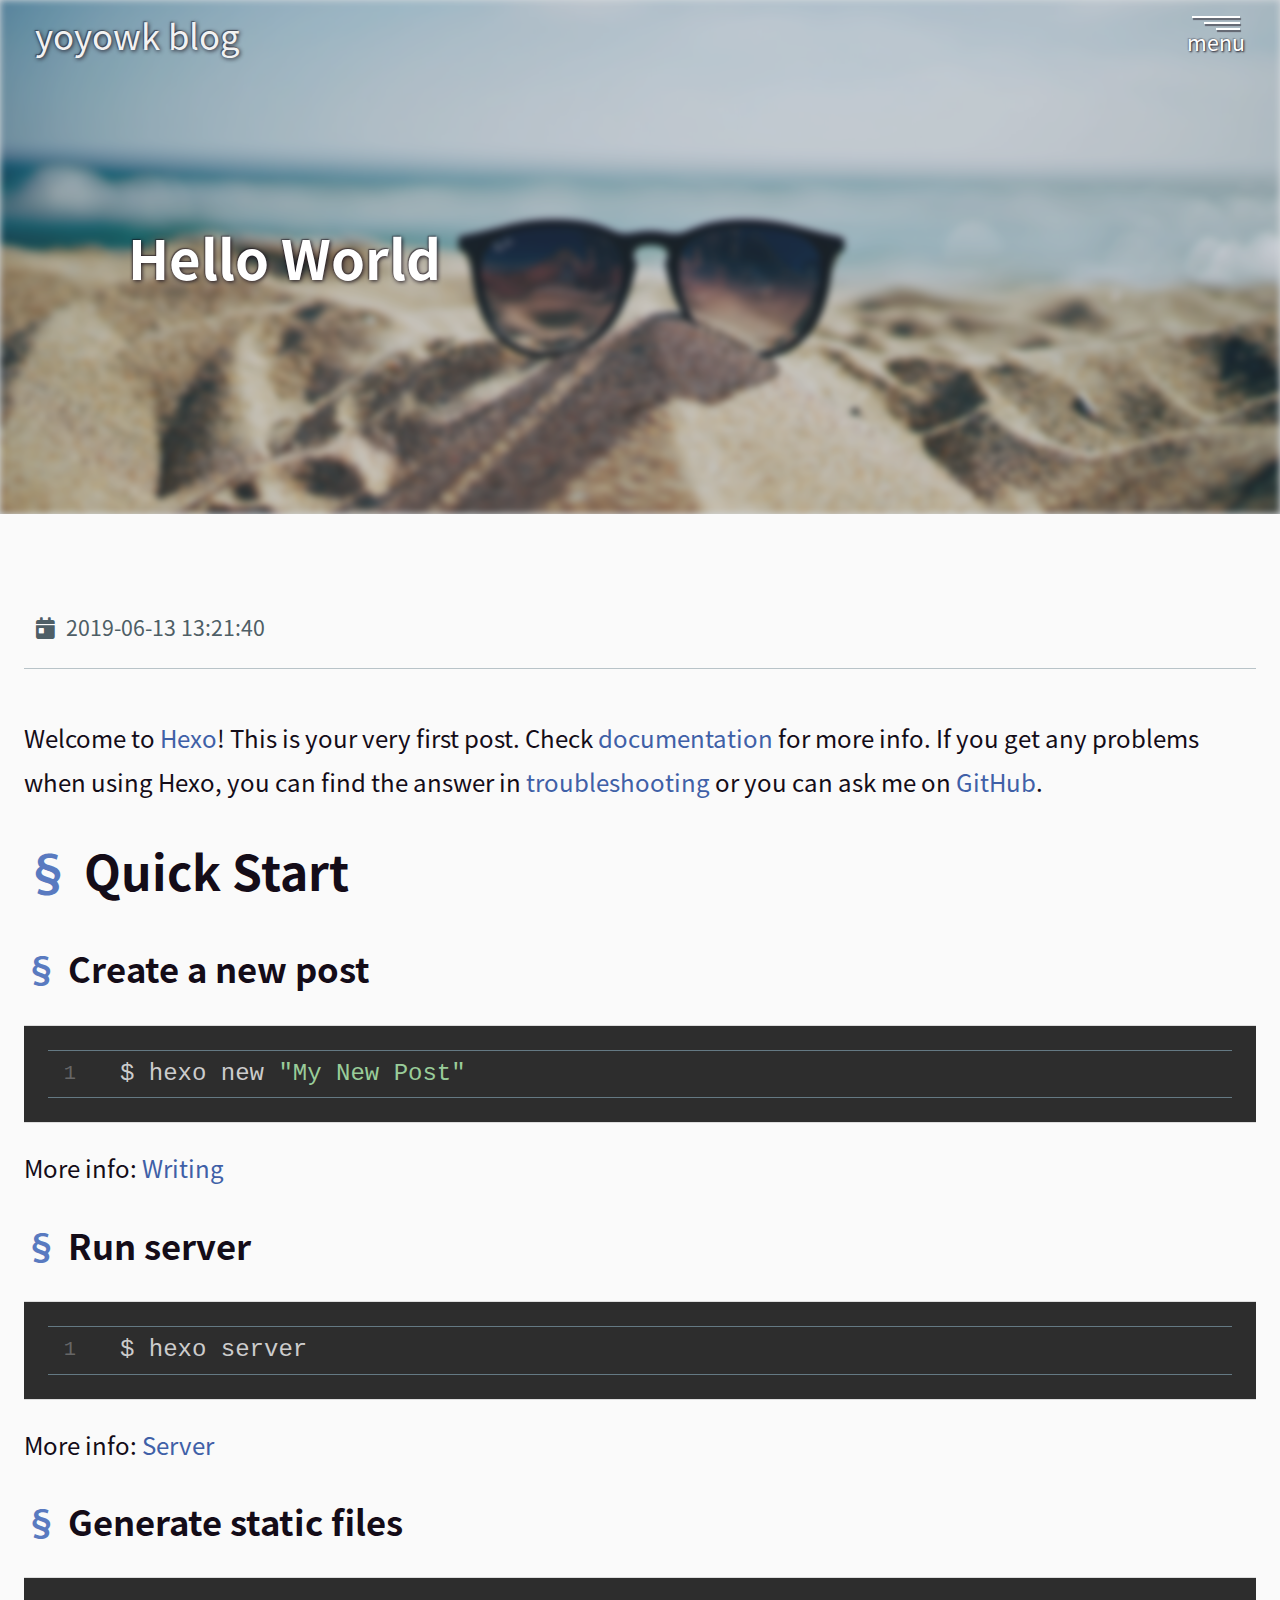
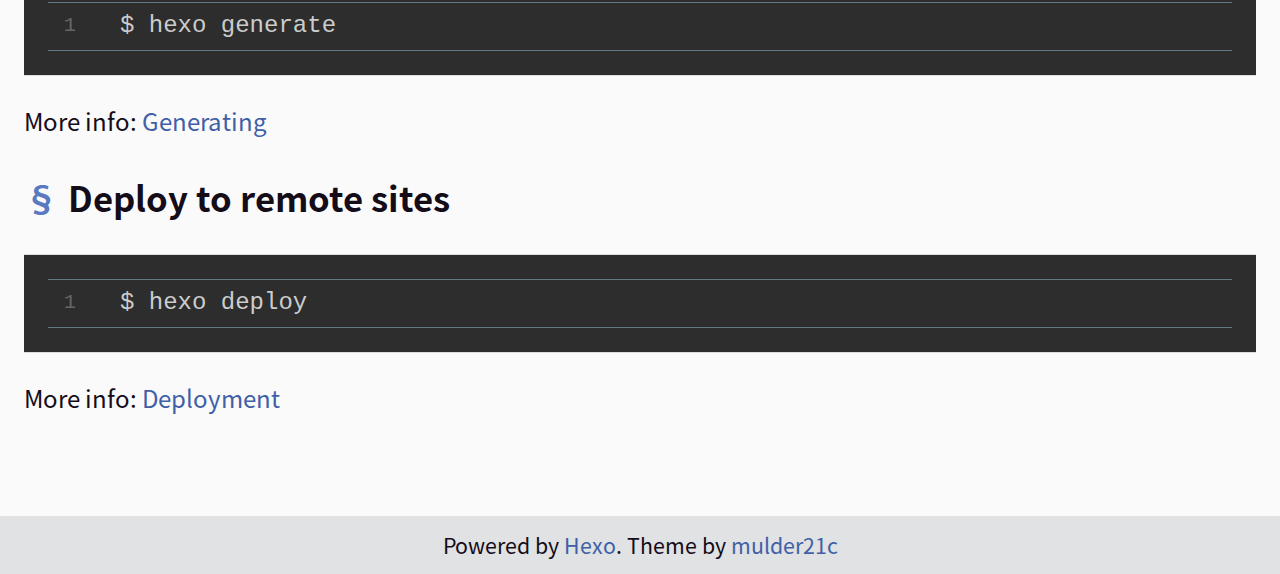
<file: 2019/06/13/hello-world/index.html>
<!DOCTYPE html><html><head><meta name="generator" content="Hexo 3.8.0"><meta charset="UTF-8"><meta http-equiv="X-UA-Compatible" content="IE=edge"><meta name="viewport" content="width=device-width, initial-scale=1"><title>Hello World - yoyowk blog</title><!-- Links--><link rel="canonical" href="http://yoyowk.github.io/2019/06/13/hello-world"><!-- preload--><link rel="preload" as="image" href="/upload/hero.jpg" crossorigin="anonymous"><!-- Icons--><!-- open graph--><meta name="description" content="Welcome to Hexo! This is your very first post. Check documentation for more info. If you get any problems when using Hexo, you can find the answer in troubleshooting or you can ask me on GitHub.">
<meta property="og:type" content="article">
<meta property="og:title" content="Hello World">
<meta property="og:url" content="http://yoyowk.github.io/2019/06/13/hello-world/">
<meta property="og:site_name" content="yoyowk blog">
<meta property="og:description" content="Welcome to Hexo! This is your very first post. Check documentation for more info. If you get any problems when using Hexo, you can find the answer in troubleshooting or you can ask me on GitHub.">
<meta property="og:locale" content="default">
<meta property="og:image" content="http://yoyowk.github.io/upload/hero.jpg">
<meta property="og:updated_time" content="2019-06-13T04:21:40.753Z">
<meta name="twitter:card" content="summary">
<meta name="twitter:title" content="Hello World">
<meta name="twitter:description" content="Welcome to Hexo! This is your very first post. Check documentation for more info. If you get any problems when using Hexo, you can find the answer in troubleshooting or you can ask me on GitHub.">
<meta name="twitter:image" content="http://yoyowk.github.io/upload/hero.jpg"><!-- verify website ownership--><!-- styles--><link rel="stylesheet" href="/css/style.css"><link rel="stylesheet" href="/css/dracula.css"><!-- JSON LD for SEO--><script type="application/ld+json">{
  "@context": "http://schema.org",
  "@type": "BlogPosting",
  "headline": "Hello World",
  "alternativeHeadline": null,
  "image": {
    "@type": "imageObject",
    "url": "http://yoyowk.github.io/upload/hero.jpg",
    "width": "980",
    "height": "550"
  },
  "genre": null,
  "keywords": "",
  "editor": {
    "@type": "Person",
    "name": "yoyo"
  },
  "publisher": {
    "@type": "Person",
    "name": "yoyo"
  },
  "author": {
    "@type": "Person",
    "name": "yoyo"
  },
  "url": "http://yoyowk.github.io/2019/06/13/hello-world/",
  "dateCreated": "2019-06-13",
  "datePublished": "2019-06-13",
  "articleBody": "Welcome to Hexo! This is your very first post. Check documentation for more info. If you get any problems when using Hexo, you can find the answer in troubleshooting or you can ask me on GitHub."
}</script><!--scripts--></head><body class="post"><header class="header hero hero--has-image"><div class="hero-wrapper"><div class="gnb"><a href="/">yoyowk blog</a><button class="nav-toggle" type="button" aria-haspopup="true" aria-controls="navigation"><span></span><span></span><span></span>menu</button></div><h1 class="header__title">Hello World</h1><div class="hero__image" style="background-image: url(/upload/hero.jpg);background-position: center;"></div></div></header><div class="contents--container" role="main"><article class="article"><div class="article__meta"><time class="article__meta__time" datetime="2019-06-13T04:21:40.752Z"><span aria-label="posted"><span class="fas fa-calendar-day" aria-hidden="true"></span></span>2019-06-13 13:21:40</time></div><div class="article__content"><p>Welcome to <a href="https://hexo.io/" target="_blank" rel="noopener">Hexo</a>! This is your very first post. Check <a href="https://hexo.io/docs/" target="_blank" rel="noopener">documentation</a> for more info. If you get any problems when using Hexo, you can find the answer in <a href="https://hexo.io/docs/troubleshooting.html" target="_blank" rel="noopener">troubleshooting</a> or you can ask me on <a href="https://github.com/hexojs/hexo/issues" target="_blank" rel="noopener">GitHub</a>.</p>
<h2 id="Quick-Start"><a href="#Quick-Start" class="headerlink" title="Quick Start"></a>Quick Start</h2><h3 id="Create-a-new-post"><a href="#Create-a-new-post" class="headerlink" title="Create a new post"></a>Create a new post</h3><figure class="highlight bash"><table><tr><td class="gutter"><pre><span class="line">1</span><br></pre></td><td class="code"><pre><span class="line">$ hexo new <span class="string">"My New Post"</span></span><br></pre></td></tr></table></figure>

<p>More info: <a href="https://hexo.io/docs/writing.html" target="_blank" rel="noopener">Writing</a></p>
<h3 id="Run-server"><a href="#Run-server" class="headerlink" title="Run server"></a>Run server</h3><figure class="highlight bash"><table><tr><td class="gutter"><pre><span class="line">1</span><br></pre></td><td class="code"><pre><span class="line">$ hexo server</span><br></pre></td></tr></table></figure>

<p>More info: <a href="https://hexo.io/docs/server.html" target="_blank" rel="noopener">Server</a></p>
<h3 id="Generate-static-files"><a href="#Generate-static-files" class="headerlink" title="Generate static files"></a>Generate static files</h3><figure class="highlight bash"><table><tr><td class="gutter"><pre><span class="line">1</span><br></pre></td><td class="code"><pre><span class="line">$ hexo generate</span><br></pre></td></tr></table></figure>

<p>More info: <a href="https://hexo.io/docs/generating.html" target="_blank" rel="noopener">Generating</a></p>
<h3 id="Deploy-to-remote-sites"><a href="#Deploy-to-remote-sites" class="headerlink" title="Deploy to remote sites"></a>Deploy to remote sites</h3><figure class="highlight bash"><table><tr><td class="gutter"><pre><span class="line">1</span><br></pre></td><td class="code"><pre><span class="line">$ hexo deploy</span><br></pre></td></tr></table></figure>

<p>More info: <a href="https://hexo.io/docs/deployment.html" target="_blank" rel="noopener">Deployment</a></p>
</div></article><div class="comment__container" role="region" aria-label="comments"></div></div><footer class="footer"><p class="credit">Powered by  <a href="https://hexo.io/" rel="external noreferrer" target="_blank">Hexo</a>. Theme by  <a href="https://github.com/mulder21c" rel="external noreferrer" target="_blank">mulder21c</a></p></footer><div class="nav" aria-hidden="true"><nav class="nav--container" id="navigation" aria-labelledby="nav__heading"><h2 class="nav__heading" id="nav__heading">Navigation</h2><hr class="nav__seperator"><ul class="menu-list">
    <li class="menu-item">
      <a href="/">
        home
      </a>
    </li>
    <li class="menu-item">
      <a href="/archives">
        archives
      </a>
    </li></ul><hr class="nav__seperator"><h3 class="nav__heading--sub">Categories</h3><ul class="category-list"><li class="category-list-item"><a class="category-list-link" href="/categories/일상/">일상</a><ul class="category-list-child"><li class="category-list-item"><a class="category-list-link" href="/categories/일상/휴일/">휴일</a></li></ul></li></ul></nav></div><script src="/js/webfontloader.js"></script><script>WebFont.load({
  custom: {
    families: ["Noto Sans KR", "Font Awesome"],
    urls: ["/fonts/notosanskr/NotoSansKR.css", "/fonts/fontawesome/fontawesome.css"]
  }
});</script><script src="/js/script.js"></script></body></html>
</file>
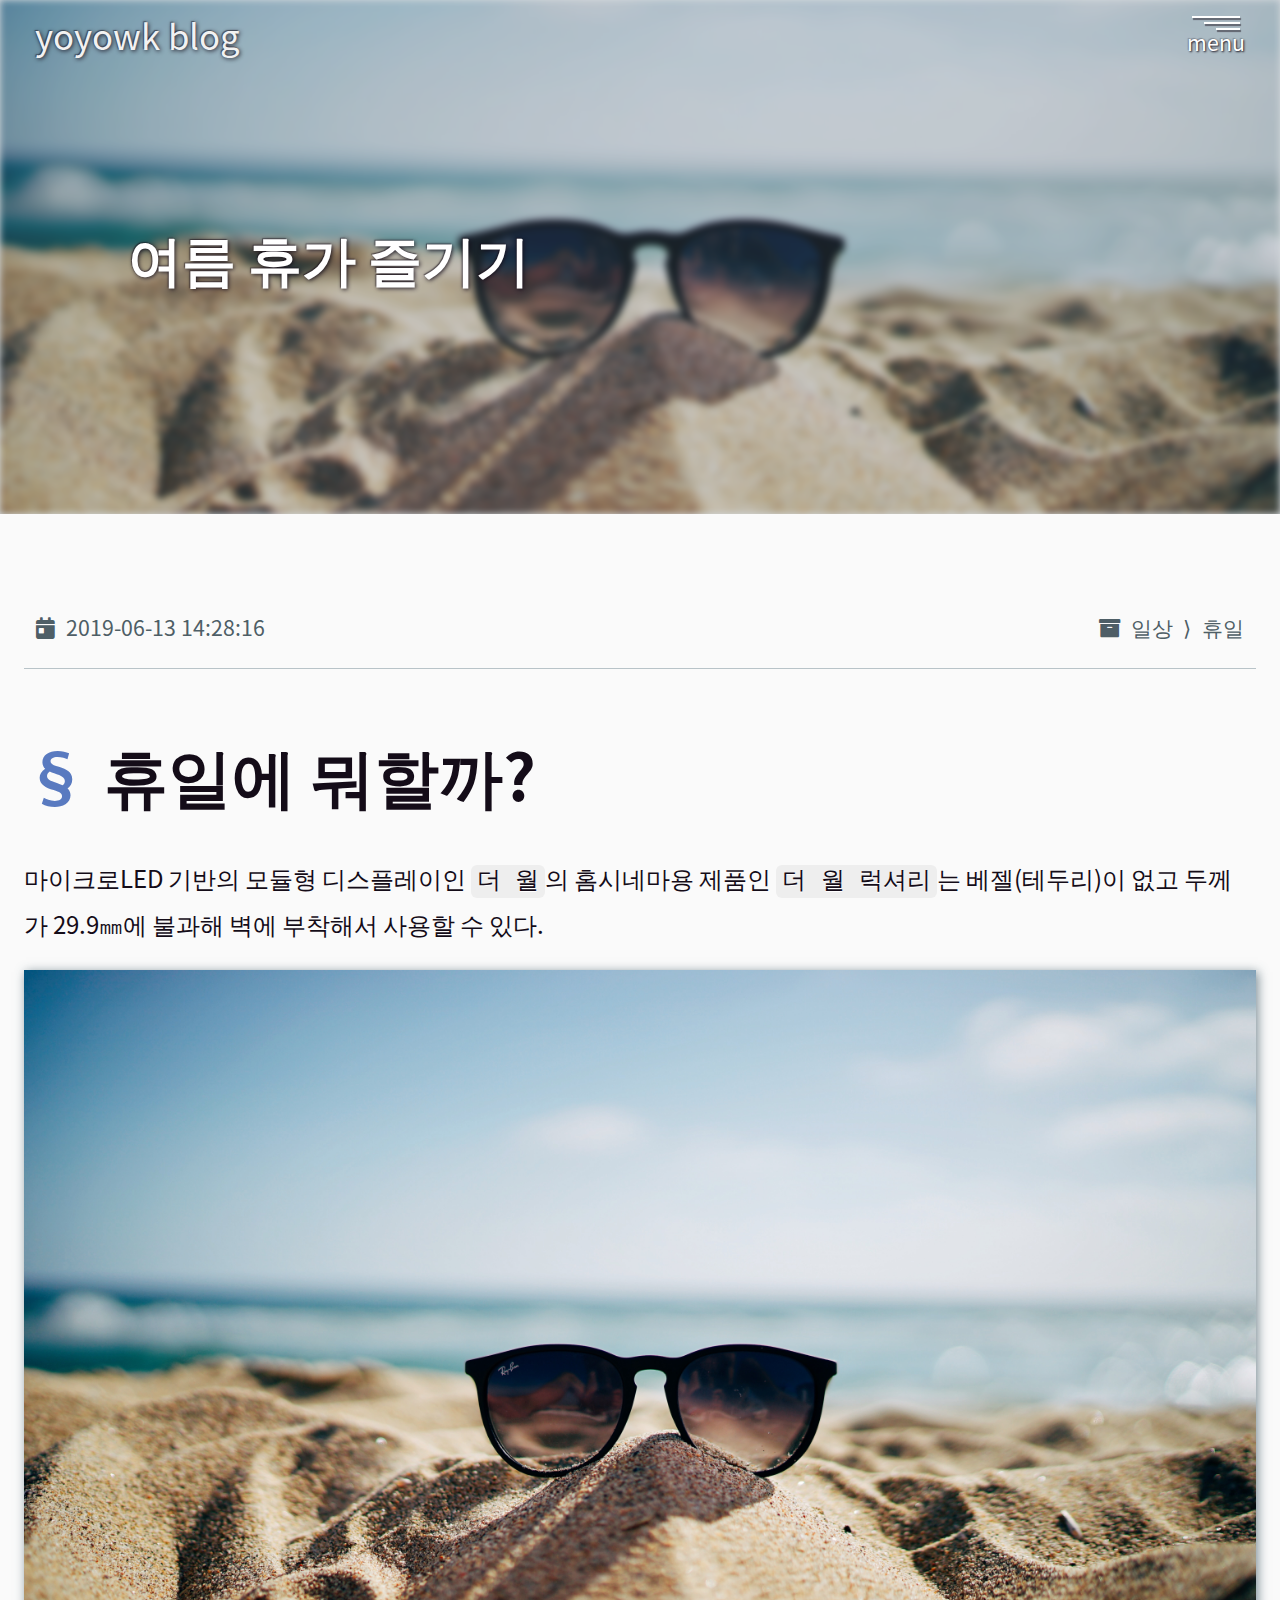
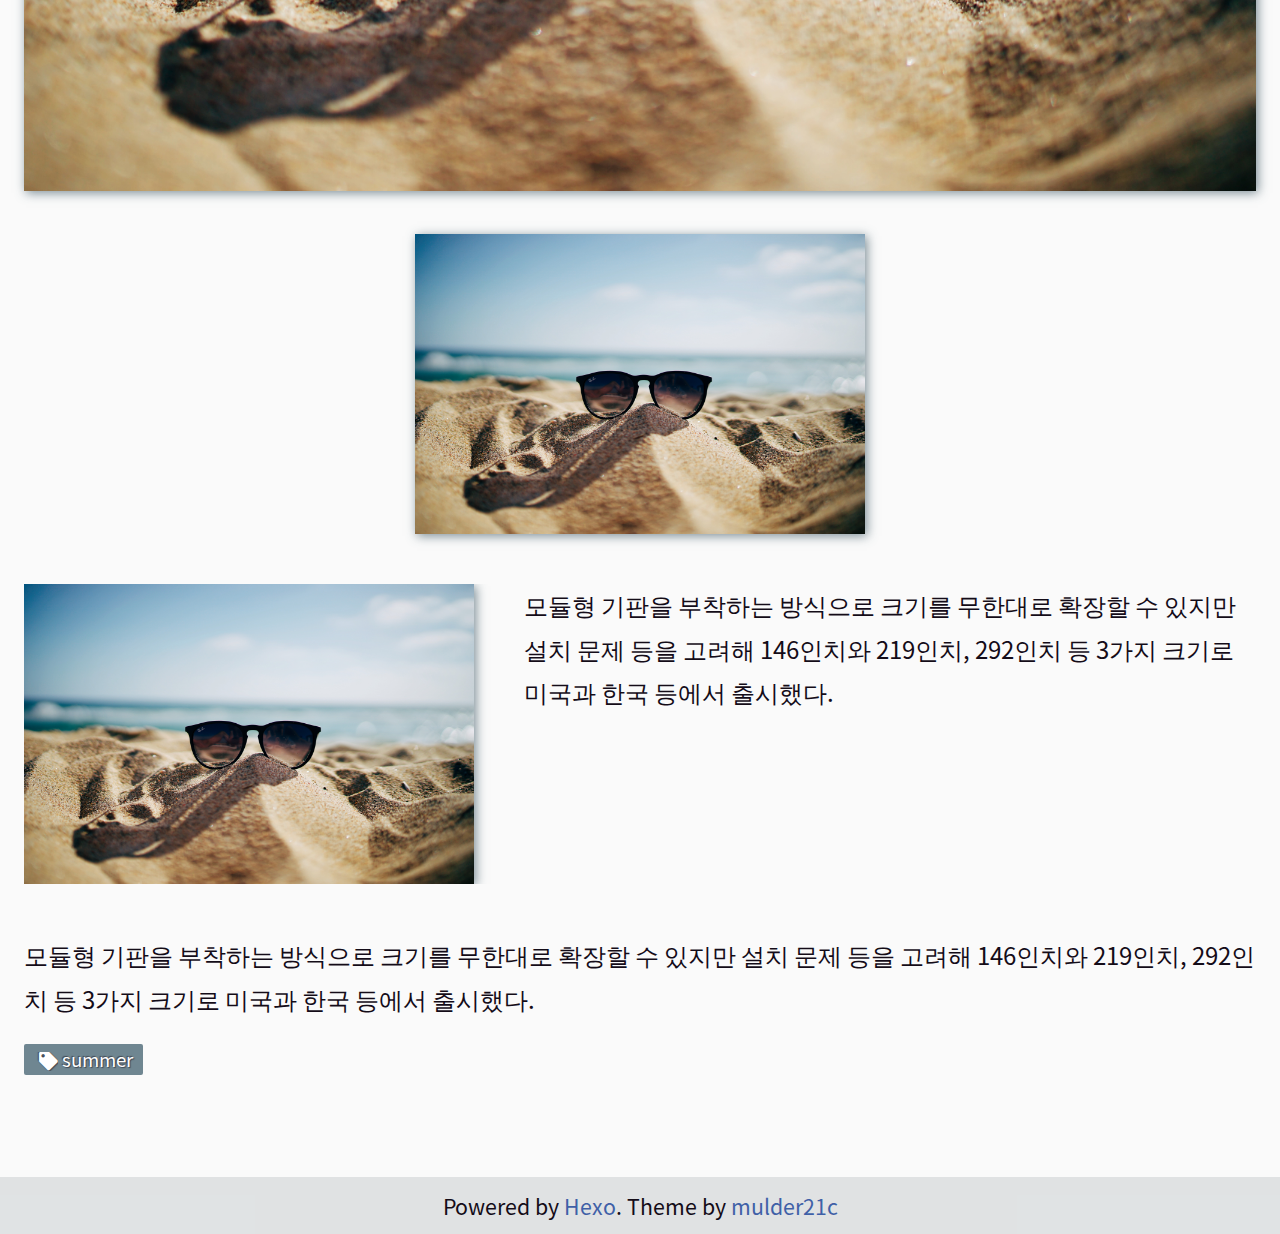
<file: 2019/06/13/summer/index.html>
<!DOCTYPE html><html><head><meta name="generator" content="Hexo 3.8.0"><meta charset="UTF-8"><meta http-equiv="X-UA-Compatible" content="IE=edge"><meta name="viewport" content="width=device-width, initial-scale=1"><title>여름 휴가 즐기기 - yoyowk blog</title><!-- Links--><link rel="canonical" href="http://yoyowk.github.io/2019/06/13/summer"><!-- preload--><link rel="preload" as="image" href="/upload/hero.jpg" crossorigin="anonymous"><!-- Icons--><!-- open graph--><meta name="description" content="휴일에 뭐할까? 마이크로LED 기반의 모듈형 디스플레이인 더 월의 홈시네마용 제품인 더 월 럭셔리는 베젤(테두리)이 없고 두께가 29.9㎜에 불과해 벽에 부착해서 사용할 수 있다.                 모듈형 기판을 부착하는 방식으">
<meta name="keywords" content="summer">
<meta property="og:type" content="article">
<meta property="og:title" content="여름 휴가 즐기기">
<meta property="og:url" content="http://yoyowk.github.io/2019/06/13/summer/">
<meta property="og:site_name" content="yoyowk blog">
<meta property="og:description" content="휴일에 뭐할까? 마이크로LED 기반의 모듈형 디스플레이인 더 월의 홈시네마용 제품인 더 월 럭셔리는 베젤(테두리)이 없고 두께가 29.9㎜에 불과해 벽에 부착해서 사용할 수 있다.                 모듈형 기판을 부착하는 방식으">
<meta property="og:locale" content="default">
<meta property="og:image" content="http://yoyowk.github.io/upload/hero.jpg">
<meta property="og:updated_time" content="2019-06-13T05:48:27.181Z">
<meta name="twitter:card" content="summary">
<meta name="twitter:title" content="여름 휴가 즐기기">
<meta name="twitter:description" content="휴일에 뭐할까? 마이크로LED 기반의 모듈형 디스플레이인 더 월의 홈시네마용 제품인 더 월 럭셔리는 베젤(테두리)이 없고 두께가 29.9㎜에 불과해 벽에 부착해서 사용할 수 있다.                 모듈형 기판을 부착하는 방식으">
<meta name="twitter:image" content="http://yoyowk.github.io/upload/hero.jpg"><!-- verify website ownership--><!-- styles--><link rel="stylesheet" href="/css/style.css"><link rel="stylesheet" href="/css/dracula.css"><!-- JSON LD for SEO--><script type="application/ld+json">{
  "@context": "http://schema.org",
  "@type": "BlogPosting",
  "headline": "여름 휴가 즐기기",
  "alternativeHeadline": null,
  "image": {
    "@type": "imageObject",
    "url": "http://yoyowk.github.io/upload/hero.jpg",
    "width": "980",
    "height": "550"
  },
  "genre": null,
  "keywords": "summer",
  "editor": {
    "@type": "Person",
    "name": "yoyo"
  },
  "publisher": {
    "@type": "Person",
    "name": "yoyo"
  },
  "author": {
    "@type": "Person",
    "name": "yoyo"
  },
  "url": "http://yoyowk.github.io/2019/06/13/summer/",
  "dateCreated": "2019-06-13",
  "datePublished": "2019-06-13",
  "articleBody": "휴일에 뭐할까? 마이크로LED 기반의 모듈형 디스플레이인 더 월의 홈시네마용 제품인 더 월 럭셔리는 베젤(테두리)이 없고 두께가 29.9㎜에 불과해 벽에 부착해서 사용할 수 있다.                 모듈형 기판을 부착하는 방식으"
}</script><!--scripts--></head><body class="post"><header class="header hero hero--has-image"><div class="hero-wrapper"><div class="gnb"><a href="/">yoyowk blog</a><button class="nav-toggle" type="button" aria-haspopup="true" aria-controls="navigation"><span></span><span></span><span></span>menu</button></div><h1 class="header__title">여름 휴가 즐기기</h1><div class="hero__image" style="background-image: url(/upload/hero.jpg);background-position: center;"></div></div></header><div class="contents--container" role="main"><article class="article"><div class="article__meta"><time class="article__meta__time" datetime="2019-06-13T05:28:16.000Z"><span aria-label="posted"><span class="fas fa-calendar-day" aria-hidden="true"></span></span>2019-06-13 14:28:16</time><div class="article__meta__category"><span aria-label="category"><span class="fas fa-archive" aria-hidden="true"></span></span><a class="article__meta__category__item" href="/categories/일상/">일상</a><a class="article__meta__category__item" href="/categories/일상/휴일/">휴일</a></div></div><div class="article__content"><h1 id="휴일에-뭐할까"><a href="#휴일에-뭐할까" class="headerlink" title="휴일에 뭐할까?"></a>휴일에 뭐할까?</h1><p>마이크로LED 기반의 모듈형 디스플레이인 <code>더 월</code>의 홈시네마용 제품인 <code>더 월 럭셔리</code>는 베젤(테두리)이 없고 두께가 29.9㎜에 불과해 벽에 부착해서 사용할 수 있다. </p>
<p><img src="/upload/hero.jpg" alt="해변"><br><img src="/upload/hero.jpg" alt="해변" width="500" height="300"></p>
<div style="overflow: hidden; margin: 50px 0;">
    <img src="/upload/hero.jpg" alt="해변" width="500" height="300" style="float:left; margin-right: 50px">
    모듈형 기판을 부착하는 방식으로 크기를 무한대로 확장할 수 있지만 설치 문제 등을 고려해 146인치와 219인치, 292인치 등 3가지 크기로 미국과 한국 등에서 출시했다. 
</div>

<p>모듈형 기판을 부착하는 방식으로 크기를 무한대로 확장할 수 있지만 설치 문제 등을 고려해 146인치와 219인치, 292인치 등 3가지 크기로 미국과 한국 등에서 출시했다. </p>
</div><div class="article__tags"><div class="article__tags__title">tags:</div><a class="article__tag__item" href="/tags/summer/"><span class="fas fa-tag" aria-hidden="true"></span>summer</a></div></article><div class="comment__container" role="region" aria-label="comments"></div></div><footer class="footer"><p class="credit">Powered by  <a href="https://hexo.io/" rel="external noreferrer" target="_blank">Hexo</a>. Theme by  <a href="https://github.com/mulder21c" rel="external noreferrer" target="_blank">mulder21c</a></p></footer><div class="nav" aria-hidden="true"><nav class="nav--container" id="navigation" aria-labelledby="nav__heading"><h2 class="nav__heading" id="nav__heading">Navigation</h2><hr class="nav__seperator"><ul class="menu-list">
    <li class="menu-item">
      <a href="/">
        home
      </a>
    </li>
    <li class="menu-item">
      <a href="/archives">
        archives
      </a>
    </li></ul><hr class="nav__seperator"><h3 class="nav__heading--sub">Categories</h3><ul class="category-list"><li class="category-list-item"><a class="category-list-link current" href="/categories/일상/">일상</a><ul class="category-list-child"><li class="category-list-item"><a class="category-list-link current" href="/categories/일상/휴일/">휴일</a></li></ul></li></ul></nav></div><script src="/js/webfontloader.js"></script><script>WebFont.load({
  custom: {
    families: ["Noto Sans KR", "Font Awesome"],
    urls: ["/fonts/notosanskr/NotoSansKR.css", "/fonts/fontawesome/fontawesome.css"]
  }
});</script><script src="/js/script.js"></script></body></html>
</file>
<file: css/style.css>
.post-list__info-box::after{clear:both;content:'';display:table;height:0}.article__tags__title,.pagination .pagination__button-prev,.pagination .pagination__button-next{border:0;margin:-1px;padding:0;clip:rect(1px, 1px, 1px, 1px);-webkit-clip-path:inset(50%);clip-path:inset(50%);width:1px;height:1px;overflow:hidden}.post-list__tag,.article__tag__item{box-sizing:border-box;border-radius:2px;display:inline-block;margin-right:.25em;margin-bottom:.25rem;padding:.2em .5em .2em;vertical-align:middle}.post-list__tag :first-child[class^="fa"],.article__tag__item :first-child[class^="fa"]{margin-left:-1em;margin-right:.25em}.post-list__tag>span,.article__tag__item>span{overflow:hidden;box-sizing:border-box;display:inline-block;vertical-align:middle}.post-list__tag>span:first-child,.article__tag__item>span:first-child{padding-left:1rem}html{line-height:1.6;-webkit-text-size-adjust:100%;-moz-text-size-adjust:100%;-ms-text-size-adjust:100%;text-size-adjust:100%}body{margin:0}main{display:block}h1,h2,h3,h4,h5,h6{margin:0;padding:0}abbr[title]{border-bottom:0;text-decoration:underline;-webkit-text-decoration:underline dotted;text-decoration:underline dotted}a{color:inherit;text-decoration:none}button{border:none;margin:0;padding:0;background-color:transparent;font:inherit;line-height:inherit;cursor:pointer;color:inherit;-webkit-font-smoothing:inherit;-moz-osx-font-smoothing:inherit;-webkit-appearance:none;-moz-appearance:none;appearance:none;align-items:unset}ul,ol,menu,dir{margin:0;padding-left:20px}img{max-width:100%}::-webkit-scrollbar{width:0.5rem;height:0.5rem}::-webkit-scrollbar-track{border-radius:5px}::-webkit-scrollbar-thumb{height:1px;border:1px solid rgba(46,45,42,0.5);border-radius:5px;background-clip:padding-box;background:rgba(46,45,42,0.45)}::-webkit-scrollbar-thumb:hover{background:rgba(46,45,42,0.75)}html,body{width:100%;height:100%}body{display:flex;box-orient:vertical;flex-direction:column;background-color:#fafafa}.sidebar-opened body{overflow:hidden;position:fixed;top:0;left:0}.gnb{box-sizing:border-box;position:absolute;top:0;left:0;width:100%;padding:0 .5em;height:3rem}@media (min-width: 980px){.gnb{padding:0 1em}}.hero{overflow:hidden;position:relative;padding-top:100%;height:0}@media (min-width: 736px){.hero{padding-top:56.25%}}@media (min-width: 980px){.hero{padding-top:514.28571px}}.nav{display:none;overflow-x:hidden;overflow-y:auto;position:fixed;top:0;right:0;transform:translate(106.25%, 0);width:100%;height:100%;height:100vh;z-index:5;box-sizing:border-box;transition:all .5s ease-in-out}.sidebar-opened .nav{display:block}.nav--animate{transform:translate(0, 0)}@media (min-width: 480px){.nav--animate{width:85%;transform:translate(0, 0)}}@media (min-width: 736px){.nav--animate{width:70%;transform:translate(0, 0)}}@media (min-width: 980px){.nav--animate{width:60%;transform:translate(0, 0)}}@media (min-width: 1280px){.nav--animate{width:700px;transform:translate(0, 0)}}.nav--container{padding-bottom:2rem;min-height:100%;box-sizing:border-box}.contents--container{flex:0 0 auto}.post-lists__container,.archive-list__container{box-sizing:border-box;flex:0 1 100%;margin:0;padding:1rem}.pagination{flex:0 0 auto;flex-flow:row wrap;justify-content:space-around;align-items:center;display:flex;margin:1rem auto 3rem;width:80%}@media (min-width: 480px){.pagination{width:70%}}@media (min-width: 736px){.pagination{width:60%}}@media (min-width: 980px){.pagination{width:50%}}.contents--container{margin:0 auto;width:100%}@media (min-width: 980px){.contents--container{max-width:1100px}}@media (min-width: 1280px){.contents--container{max-width:1300px}}.article{position:relative;box-sizing:border-box;flex:0 1 100%;margin:3rem 1rem}@media (min-width: 1280px){.article{margin:4rem 1rem}}.comment__container{margin:0 1rem 2rem}.footer{margin-top:auto;flex:0 0 auto;background-color:rgba(78,94,102,0.15)}.gnb{background-color:transparent;display:flex;flex-flow:row nowrap;justify-content:space-between;align-items:center}.gnb .nav-toggle{position:relative;line-height:1.2;z-index:10}.home .gnb .nav-toggle{margin-left:auto}.gnb .nav-toggle>span{display:block;margin-left:auto;margin-right:auto;height:2px;background-color:#fff;box-shadow:1px 2px 1px rgba(20,12,24,0.5);transition:all .3s}.home .gnb .nav-toggle>span{background-color:#fff}.gnb .nav-toggle>span ~ span{margin-top:4px}.gnb .nav-toggle>span:first-child{width:2rem}.sidebar-opened .gnb .nav-toggle>span:first-child{width:2.183rem;transform:translate(0, 6px) rotate(30deg)}.gnb .nav-toggle>span:nth-child(2){width:1.5rem;transform:translate(0.25rem, 0)}.sidebar-opened .gnb .nav-toggle>span:nth-child(2){width:0}.gnb .nav-toggle>span:nth-child(3){width:1rem;transform:translate(0.5rem, 0)}.sidebar-opened .gnb .nav-toggle>span:nth-child(3){width:2.183rem;transform:translate(0, -6px) rotate(-30deg)}.hero{background:#647983;background:linear-gradient(180deg, rgba(89,34,72,0.85) 0%, rgba(63,96,167,0.85) 50%, rgba(100,121,131,0.85) 100%)}.hero.hero--has-image{background:none;background-color:#647983;background-color:rgba(100,121,131,0.25)}.hero-wrapper{display:flex;flex-flow:column wrap;align-items:center;justify-content:center;position:absolute;top:0;left:0;right:0;bottom:0}.header__title,.header__title-sub{flex:0 1 auto;margin:0 auto;width:80%}.home .header__title,.home .header__title-sub{width:90%}.hero__image{position:absolute;top:0;left:0;right:0;bottom:0;z-index:-1;background-size:cover;background-position:center center;-webkit-filter:blur(0.15em);filter:blur(0.15em)}.nav{background-color:#3F60A7;background:linear-gradient(180deg, #3F60A7 0%, #647983 50%, #592248 100%);box-shadow:-2px 0 20px rgba(0,0,0,0.85);padding-top:3rem;padding-right:1em;padding-bottom:3rem;padding-left:1em;line-height:1.8}.nav::-webkit-scrollbar-thumb{height:1px;border:1px solid rgba(46,45,42,0.5);border-radius:5px;background-clip:padding-box;background:rgba(220,210,200,0.8)}.nav::-webkit-scrollbar-thumb:hover{background:rgba(46,45,42,0.75)}.nav__seperator{margin:.5rem 0;border-width:0 0 1px;border-style:ridge;border-color:#fff}.nav__sns__icon-wrapper{display:flex;flex-flow:row wrap;justify-content:space-between;align-items:center;padding:0 .5em}.nav__sns__icon-wrapper .nav__sns__icon{flex:1 1 auto;margin:0 4px}.post-list__wrapper{list-style-type:none;margin:0;padding:0}.post-list__item{padding:1.5rem .5rem}@media (min-width: 736px){.post-list__item{padding-left:2rem;padding-right:1rem}}@media (min-width: 1280px){.post-list__item{padding-left:2rem;padding-right:2rem}}.post-list__item ~ .post-list__item{border-top:1px dashed rgba(0,0,0,0.2)}.post-list__title{display:block}.post-list__sub-title{box-sizing:border-box;display:block;padding-left:0.5em}.post-list__info-box{margin-top:1rem}.post-list__thumbs--wrapper{box-sizing:border-box;position:relative;display:block;padding:0 0 .5rem 0;width:100%}@media (min-width: 480px){.post-list__thumbs--wrapper{float:left;padding-right:1rem;width:45%}}@media (min-width: 736px){.post-list__thumbs--wrapper{max-width:9.55556rem;padding-right:1rem;width:40%}}.post-list__thumbs{display:block;width:100%;opacity:0.85}.post-list__thumbs--container{overflow:hidden;position:relative;display:block;border-radius:.25rem;box-shadow:3px 3px 4px rgba(0,0,0,0.25);border:1px solid rgba(0,0,0,0.5)}.post-list__thumbs--wrapper-no-image .post-list__thumbs--container{padding-top:56.25%;height:0}.post-list__thumbs--wrapper-no-image .post-list__thumbs--container:nth-of-type(3n){background:#3F60A7;background:linear-gradient(180deg, rgba(89,34,72,0.85) 0%, rgba(63,96,167,0.85) 50%, rgba(100,121,131,0.85) 100%)}.post-list__thumbs--wrapper-no-image .post-list__thumbs--container:nth-of-type(3n+1){background:#592248;background:linear-gradient(180deg, rgba(100,121,131,0.85) 0%, rgba(89,34,72,0.85) 50%, rgba(63,96,167,0.85) 100%)}.post-list__thumbs--wrapper-no-image .post-list__thumbs--container:nth-of-type(3n+2){background:#647983;background:linear-gradient(180deg, rgba(63,96,167,0.85) 0%, rgba(100,121,131,0.85) 50%, rgba(89,34,72,0.85) 100%)}.post-list__thumbs--wrapper-no-image .post-list__thumbs--container>span{position:absolute;top:50%;left:50%;transform:translate(-50%, -50%)}.post-list__tag-date{background-color:#5174bd}.post-list__tag-category{max-width:100%;width:auto;background-color:#7e3066}@media (min-width: 480px){.post-list__tag-category{max-width:50%}}@media (min-width: 736px){.post-list__tag-category{max-width:70%}}.post-list__tag-tag{background-color:#6f8691}.post-list__tag__wrapper{display:none}@media (min-width: 480px){.post-list__tag__wrapper{display:block}}.post-list__category{width:auto}.post-list__category ~ .post-list__category{margin-left:.25em;padding-left:.5em}.post-list__category ~ .post-list__category::before{display:inline;margin-left:-.5em;margin-right:.25em;content:"\027E9"}.post-list__desc{margin:0.5rem 0}.pagination .page-number,.pagination .extend,.pagination .space{flex:0 1 1.5rem}.copyright,.credit{margin:.5rem 0}.article__content h1,.article__content h2,.article__content h3,.article__content h4,.article__content h5,.article__content h6{margin:1rem 0}.article__content hr{position:relative;border:0;margin:0;height:4rem}.article__content hr:after{content:'• • •';position:absolute;top:50%;left:50%;margin-top:-0.75rem;margin-left:-1.5rem}.article__content blockquote{overflow:auto;box-sizing:border-box;position:relative;margin-top:1rem;margin-bottom:1rem;padding:2rem 1.5rem 1rem;border-radius:.5em;background-color:#f1f4f5;max-width:calc(100% + 2rem);margin-left:-1rem;margin-right:-1rem;width:calc(100% + 2rem)}@media (min-width: 480px){.article__content blockquote{max-width:100%;margin-left:auto;margin-right:auto;width:auto}}.article__content blockquote::before{position:absolute;top:.5rem;left:.5rem;content:"\f10d";font-family:'Font Awesome 5 Free';font-weight:900;font-size:1.33333rem}.article__content blockquote::after{position:absolute;bottom:.5rem;right:.5rem;content:"\f10e";font-family:'Font Awesome 5 Free';font-weight:900;font-size:1.33333rem}.article__content blockquote footer{margin-top:1rem;font-size:.88889rem}.article__content code{border-radius:.25em;padding:0.125em 0.25em;margin-left:0;margin-right:0}.article__content table{table-layout:fixed;border-collapse:collapse;border-top:1px solid #647983;border-bottom:1px solid #647983;margin:1rem 0;width:100%}.article__content table tr,.article__content table td{padding:0.25em .5em}.article__content table thead>tr>th{border-bottom:2px solid #9babb2}.article__content table tbody>tr>th,.article__content table tbody>tr>td{border-top:1px solid #9babb2}.article__content table tbody>tr:first-child>td,.article__content table tbody>tr:first-child>th{border-width:0}.article__content table tfoot>tr>th,.article__content table tfoot>tr>td{border-top:1px solid #647983}.article__content img{display:block;margin-top:0;margin-bottom:0;box-shadow:2px 2px 10px rgba(100,121,131,0.85);max-width:calc(100% + 2rem);margin-left:-1rem;margin-right:-1rem;width:calc(100% + 2rem)}@media (min-width: 480px){.article__content img{max-width:100%;margin-left:auto;margin-right:auto;width:auto}}.article__content iframe{display:block;margin:1rem 0;width:100%}.article__content .horizon-overflow{overflow-x:auto}.article__content .horizon-overflow>table{max-width:1300px;width:250%}.article__content .horizon-overflow>table caption{padding:.5em;text-align:left}@media (min-width: 480px){.article__content .horizon-overflow>table{width:175%}}@media (min-width: 736px){.article__content .horizon-overflow>table{width:100%}.article__content .horizon-overflow>table caption{text-align:center}}.article__content :not(pre)>code[class*="language-"]{display:inline-block;margin:0 .25em;padding:0 .5em;border:0}.article__content :not(pre)>code[class*="language-"].transparent{background-color:transparent;margin:0;padding:0 .25em;box-shadow:none}.article__content .video-container{overflow:hidden;position:relative}.article__content .video-container iframe{position:absolute;top:0;left:0;width:100%;height:100%;margin:0}.article__content .video-container video{width:100%;height:auto}.gravatar{position:absolute;top:-3rem;right:1rem;transform:translate(0, -50%);width:30%;height:auto;z-index:1}.gravatar>img{border-radius:100% 100%;box-shadow:1px 1px 10px rgba(20,12,24,0.5)}@media (min-width: 480px){.gravatar{transform:translate(0, -70%);width:20%}}@media (min-width: 736px){.gravatar{width:7rem}}@media (min-width: 1280px){.gravatar{top:-4rem}}.article__meta{display:flex;flex-flow:column nowrap;margin-bottom:2rem;padding:0 .5rem 1rem;border-bottom:1px solid #b8c3c8}@media (min-width: 480px){.article__meta{flex-flow:row nowrap;justify-content:space-between}}.article__meta__category__item ~ .article__meta__category__item::before{display:inline;margin:0 .5em;content:"\027E9"}.article__meta__time :first-child,.article__meta__category :first-child{margin-right:.25em}.article__tags{margin:1rem auto}.article__tag__item{background-color:#6f8691}.article__tags__title{display:block}.archive-list{list-style-type:none;border-top:1px dashed #647983;margin:0;padding:1rem 0}.archive-list .archive-list-item{padding:.25rem}.archive-list .archive-list-item ~ .archive-list-item{border-top:1px solid #d4dbdf}.archive-list--index .archive-list{border-top:0}.archive-list--index .archive-list .archive-list-item{padding:1rem}.archive-list--index .archive-list .archive-list-item ~ .archive-list-item{border-top-style:dashed;border-top-color:#647983}@media (min-width: 736px){div[id^="internal_trc_"]{display:flex;flex-flow:row nowrap;justify-content:space-between;align-items:center}}html{font-size:18px}@media (min-width: 736px){html{font-size:20px}}@media (min-width: 980px){html{font-size:22px}}@media (min-width: 1280px){html{font-size:24px}}body{-webkit-font-smoothing:antialiased;-moz-osx-font-smoothing:grayscale;font-family:'Noto Sans KR', sans-serif, serif;font-size:100%;color:#140c18;line-height:1.6;word-break:break-word;word-wrap:break-word;-webkit-text-size-adjust:none;-moz-text-size-adjust:none;-ms-text-size-adjust:none;text-size-adjust:none}::-moz-selection{background-color:#592248;color:#fff}::selection{background-color:#592248;color:#fff}h1{font-size:2.66667rem}h2{font-size:2rem}h3{font-size:1.44444rem}h4{font-size:1.33333rem}h5{font-size:1.11111rem}h6{font-size:1rem}.header{color:#fff;text-shadow:1px 1px 4px rgba(20,12,24,0.9),-1px -1px 1px rgba(20,12,24,0.5)}.gnb{font-size:18px;font-weight:400}@media (min-width: 480px){.gnb{font-size:1.33333rem}}@media (min-width: 736px){.gnb{font-size:1.44444rem}}.gnb>a{color:#f2f2f2}.gnb .nav-toggle{font-size:.88889rem;text-shadow:1px 1px 2px rgba(20,12,24,0.95),-1px -1px 1px rgba(20,12,24,0.25);text-align:center}.header__title{font-size:1.91667rem;font-size:8.75vw;text-align:left}@media (min-width: 480px){.header__title{font-size:1.66667rem;font-size:7.08vw}}@media (min-width: 736px){.header__title{font-size:1.88889rem;font-size:5.77vw}}@media (min-width: 980px){.header__title{font-size:2.11111rem;font-size:5.33vw}}@media (min-width: 1280px){.header__title{font-size:2.77778rem;font-size:4.25vw}}@media (min-width: 1690px){.header__title{font-size:2.66667rem}}.home .header__title{text-align:center;font-size:2rem;font-size:11.25vw}@media (min-width: 480px){.home .header__title{font-size:2.66667rem;font-size:10vw}}@media (min-width: 736px){.home .header__title{font-size:3rem}}.header__title-sub{font-size:1rem;font-size:5.625vw}@media (min-width: 480px){.header__title-sub{font-size:1.08333rem;font-size:4.602vw}}@media (min-width: 736px){.header__title-sub{font-size:1.22778rem;font-size:3.7505vw}}@media (min-width: 980px){.header__title-sub{font-size:1.37222rem;font-size:3.4645vw}}@media (min-width: 1280px){.header__title-sub{font-size:1.3rem;font-size:2.5155vw}}@media (min-width: 1690px){.header__title-sub{font-size:1.73334rem}}.header__title-sub::before{margin-right:0.5em;content:'\2014'}.nav{color:#fff;text-shadow:1px 1px 0 rgba(20,12,24,0.5),-1px -1px 1px rgba(20,12,24,0.5)}.nav__heading{text-transform:capitalize;font-size:1.66667rem}.nav__heading::first-letter{font-size:2rem}.nav__heading--sub{font-size:1.44444rem}.nav__heading--sub::first-letter{font-size:1.66667rem}.nav__sns__icon{text-align:center;font-size:1.75rem}.post-list__title{overflow:hidden;max-width:100%;white-space:nowrap;text-overflow:ellipsis;font-size:1.66667rem;font-weight:700;color:#3F60A7}.post-list__sub-title{overflow:hidden;max-width:100%;white-space:nowrap;text-overflow:ellipsis;font-size:1.33333rem;color:#3F60A7}.post-list__sub-title::before{margin-right:.25em;content:"\2014"}.post-list__tag{font-size:.88889rem;line-height:1.4;color:#fff;text-shadow:1px 1px 1px rgba(20,12,24,0.5),-1px -1px 1px rgba(20,12,24,0.5)}@media (min-width: 1280px){.post-list__tag{font-size:.8rem}}.post-list__tag-category{word-break:keep-all;white-space:nowrap}.post-list__category{overflow:hidden;max-width:7rem;white-space:nowrap;text-overflow:ellipsis}@media (min-width: 480px){.post-list__category{overflow:hidden;max-width:5.4rem;white-space:nowrap;text-overflow:ellipsis}}@media (min-width: 736px){.post-list__category{overflow:hidden;max-width:7rem;white-space:nowrap;text-overflow:ellipsis}}@media (min-width: 980px){.post-list__category{overflow:hidden;max-width:13.5rem;white-space:nowrap;text-overflow:ellipsis}}.post-list__tag-category-only-one .post-list__category{overflow:hidden;max-width:100%;white-space:nowrap;text-overflow:ellipsis}.post-list__tag-tag{overflow:hidden;max-width:6rem;white-space:nowrap;text-overflow:ellipsis}@media (min-width: 736px){.post-list__tag-tag{overflow:hidden;max-width:60%;white-space:nowrap;text-overflow:ellipsis}}@media (min-width: 980px){.post-list__tag-tag{overflow:hidden;max-width:70%;white-space:nowrap;text-overflow:ellipsis}}.post-list__thumbs--wrapper-no-image .post-list__thumbs--container>span{font-size:5rem;text-shadow:1px 1px 0 rgba(20,12,24,0.5),-1px -1px 1px rgba(20,12,24,0.5);text-transform:uppercase;color:#fff}@media (min-width: 736px){.post-list__thumbs--wrapper-no-image .post-list__thumbs--container>span{font-size:3rem}}.pagination{color:#384449;text-align:center}.pagination .extend,.pagination .space,.pagination .page-number{text-align:center}.pagination .current{color:#3F60A7;font-weight:700;transform:scale(1.8)}.pagination .pagination__button-prev,.pagination .pagination__button-next{display:inline-block}.article__meta{color:#4e5e66;font-size:.88889rem}@media (min-width: 980px){.article__content{line-height:1.8}}.article__content a{color:#3F60A7;transition:color .3s ease}.article__content a:hover{color:#592248}.article__content blockquote cite::before{content:'\2014';margin:0 0.5rem}.article__content .headerlink::before{content:"§";margin-right:.25em;text-align:center;color:#597ac0}.article__content pre[class*="language-"],.article__content code[class*="language-"]{font-size:inherit;white-space:pre}.article__content :not(pre)>code[class*="language-"]{font-size:inherit;vertical-align:baseline}.article__tags{font-size:.88889rem;line-height:1.2;color:#fff;text-shadow:1px 1px 1px rgba(20,12,24,0.5),-1px -1px 1px rgba(20,12,24,0.5)}@media (min-width: 736px){.article__tags{font-size:.77778rem}}.archive-list__container{font-size:.77778rem}.archive-list--index .archive-list__container{font-size:18px}.archive-list__item--year{margin-right:.25em;font-weight:400;font-style:italic;color:#3F60A7}.archive-list--index .archive-list__item--year{font-size:2rem;font-weight:700}.footer{font-size:.88889rem;text-align:center}.footer a[rel^="external"],.footer a[rel^="license"]{color:#3F60A7}
</file>
<file: css/dracula.css>
.highlight{box-sizing:border-box;background:#2d2d2d;margin:1rem 0;padding:1rem;border-style:solid;border-color:#ddd;border-width:1px 0;overflow:auto;color:#ccc;line-height:1.45rem;max-width:calc(100% + 2rem);margin-left:-1rem;margin-right:-1rem;width:calc(100% + 2rem)}@media (min-width: 480px){.highlight{max-width:100%;margin-left:auto;margin-right:auto;width:auto}}.highlight::-webkit-scrollbar-thumb{background:rgba(210,210,220,0.85)}.highlight .gutter pre,.gist .gist-file .gist-data .line-numbers{color:#666;font-size:0.85em}pre,code{font-family:"Source Code Pro", Consolas, Monaco, Menlo, Consolas, monospace}code{background:#eee;text-shadow:0 1px #fff;padding:0 0.3em}pre code{background:none;text-shadow:none;padding:0}.highlight pre{border:none;margin:0;padding:0}.highlight table{margin:0;width:100%;table-layout:auto}.highlight td{border:none;padding:0}.highlight figcaption{font-size:0.85em;color:#999;line-height:1em;margin-bottom:1em}.highlight figcaption:before,.highlight figcaption:after{content:"";display:table}.highlight figcaption:after{clear:both}.highlight figcaption a{float:right}.highlight .gutter{width:1.5rem}.highlight .gutter pre{text-align:right;padding-right:20px}.highlight .line{height:22.400000000000002px}.highlight .line.marked{background:#515151}pre .comment,pre .title{color:#999}pre .variable,pre .attribute,pre .tag,pre .regexp,pre .ruby .constant,pre .xml .tag .title,pre .xml .pi,pre .xml .doctype,pre .html .doctype,pre .css .id,pre .css .class,pre .css .pseudo{color:#f2777a}pre .number,pre .preprocessor,pre .built_in,pre .literal,pre .params,pre .constant{color:#f99157}pre .class,pre .ruby .class .title,pre .css .rules .attribute{color:#9c9}pre .string,pre .value,pre .inheritance,pre .header,pre .ruby .symbol,pre .xml .cdata{color:#9c9}pre .css .hexcolor{color:#6cc}pre .function,pre .python .decorator,pre .python .title,pre .ruby .function .title,pre .ruby .title .keyword,pre .perl .sub,pre .javascript .title,pre .coffeescript .title{color:#69c}pre .keyword,pre .javascript .function{color:#c9c}
</file>
